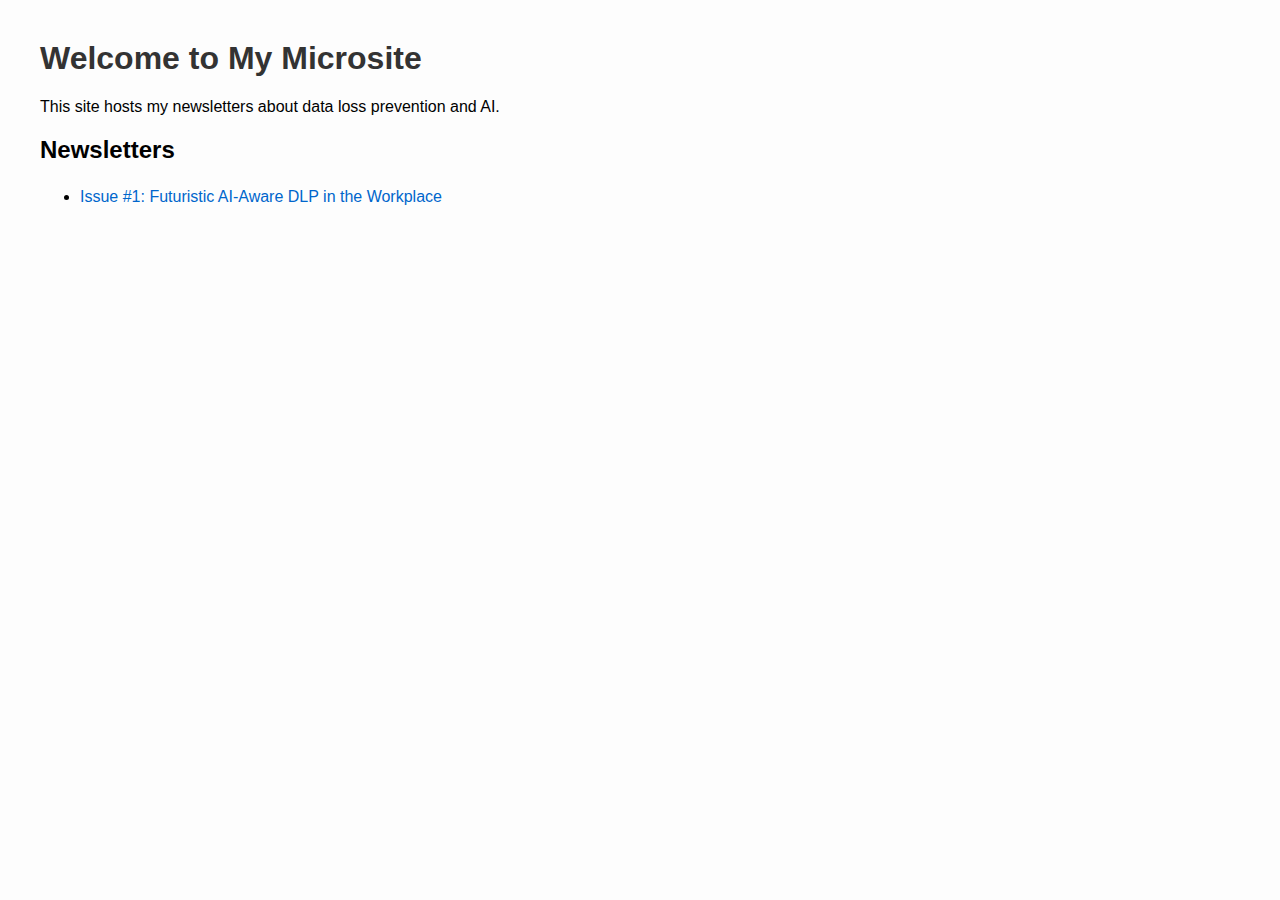
<file: index.html>
<!DOCTYPE html>
<html lang="en">
<head>
<meta charset="UTF-8">
<meta name="viewport" content="width=device-width, initial-scale=1.0">
<title>My Microsite Newsletter</title>
<style>
  body { font-family: Arial, sans-serif; margin: 40px; background: #fdfdfd; }
  h1 { color: #333; }
  ul { line-height: 1.6; }
  a { color: #0066cc; text-decoration: none; }
  a:hover { text-decoration: underline; }
</style>
</head>
<body>
  <h1>Welcome to My Microsite</h1>
  <p>This site hosts my newsletters about data loss prevention and AI.</p>
  <h2>Newsletters</h2>
  <ul>
    <li><a href="newsletter-001.html">Issue #1: Futuristic AI-Aware DLP in the Workplace</a></li>
  </ul>
</body>
</html>
</file>
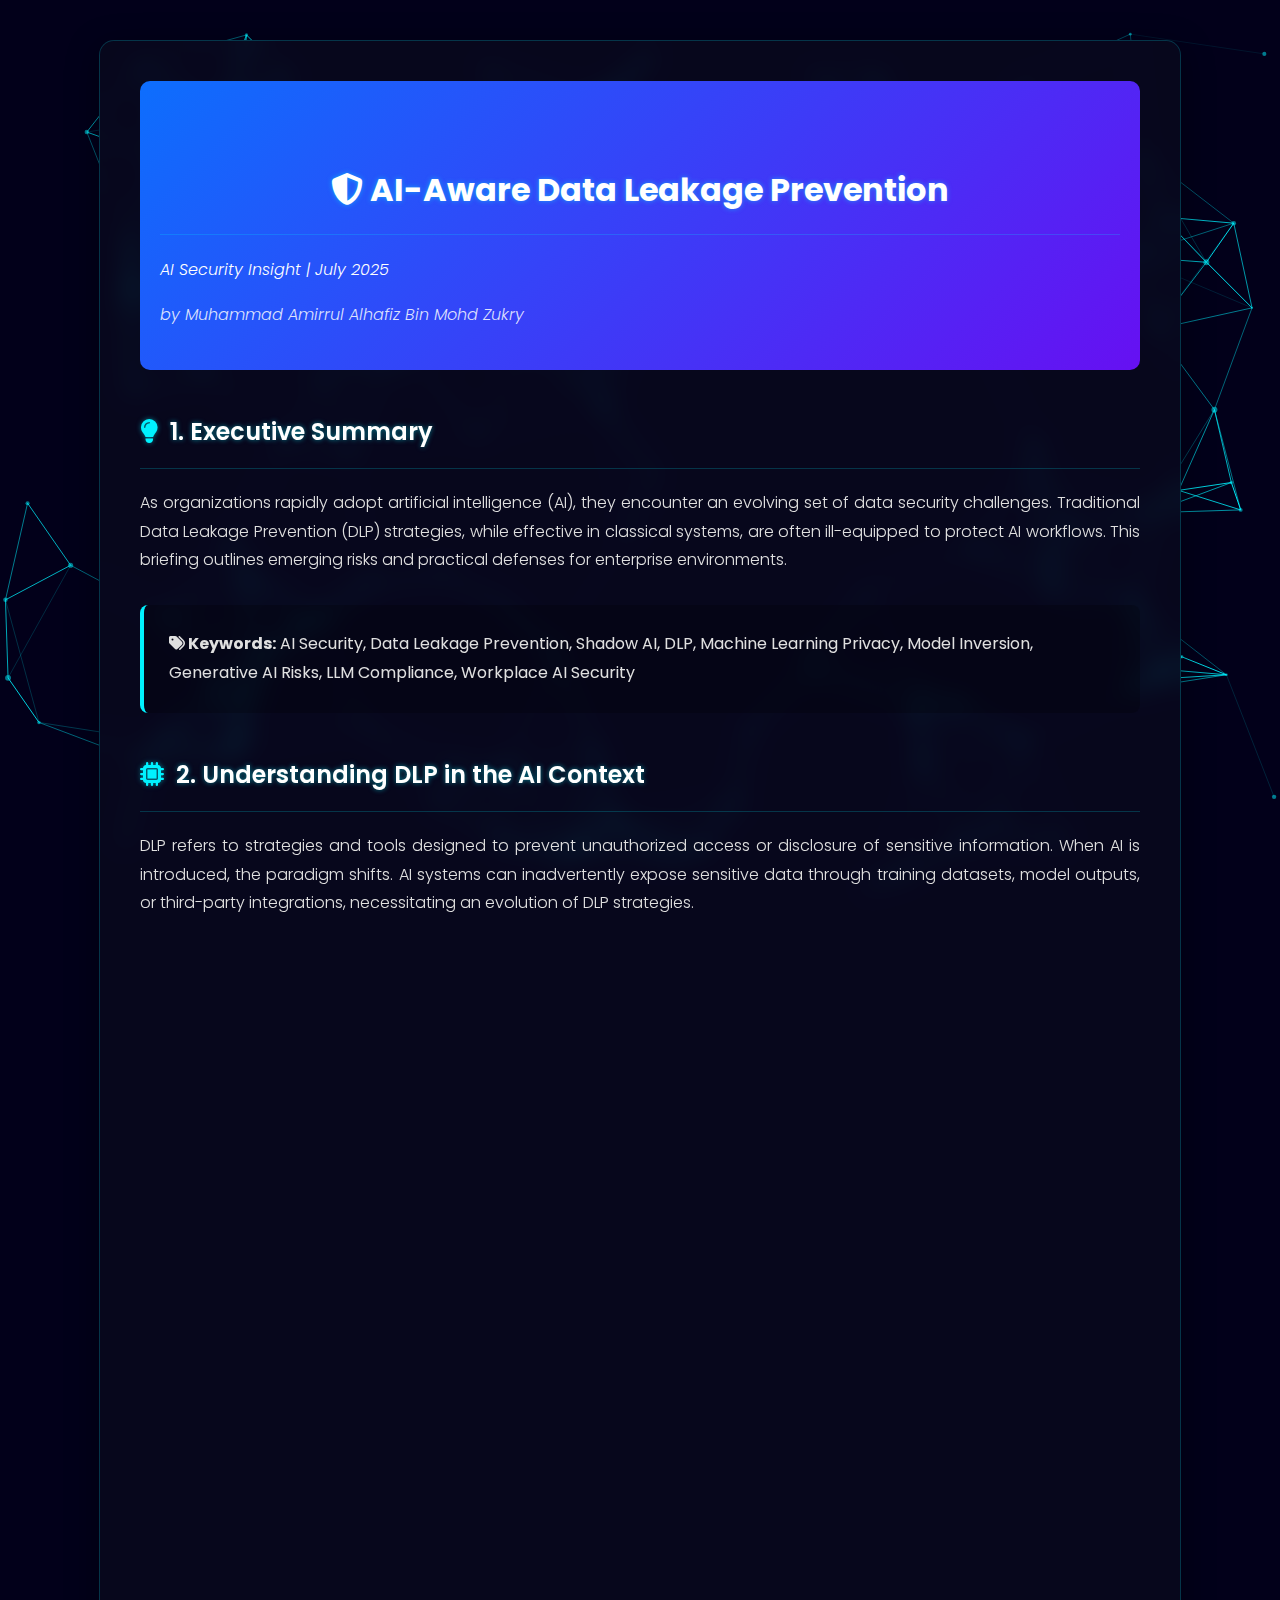
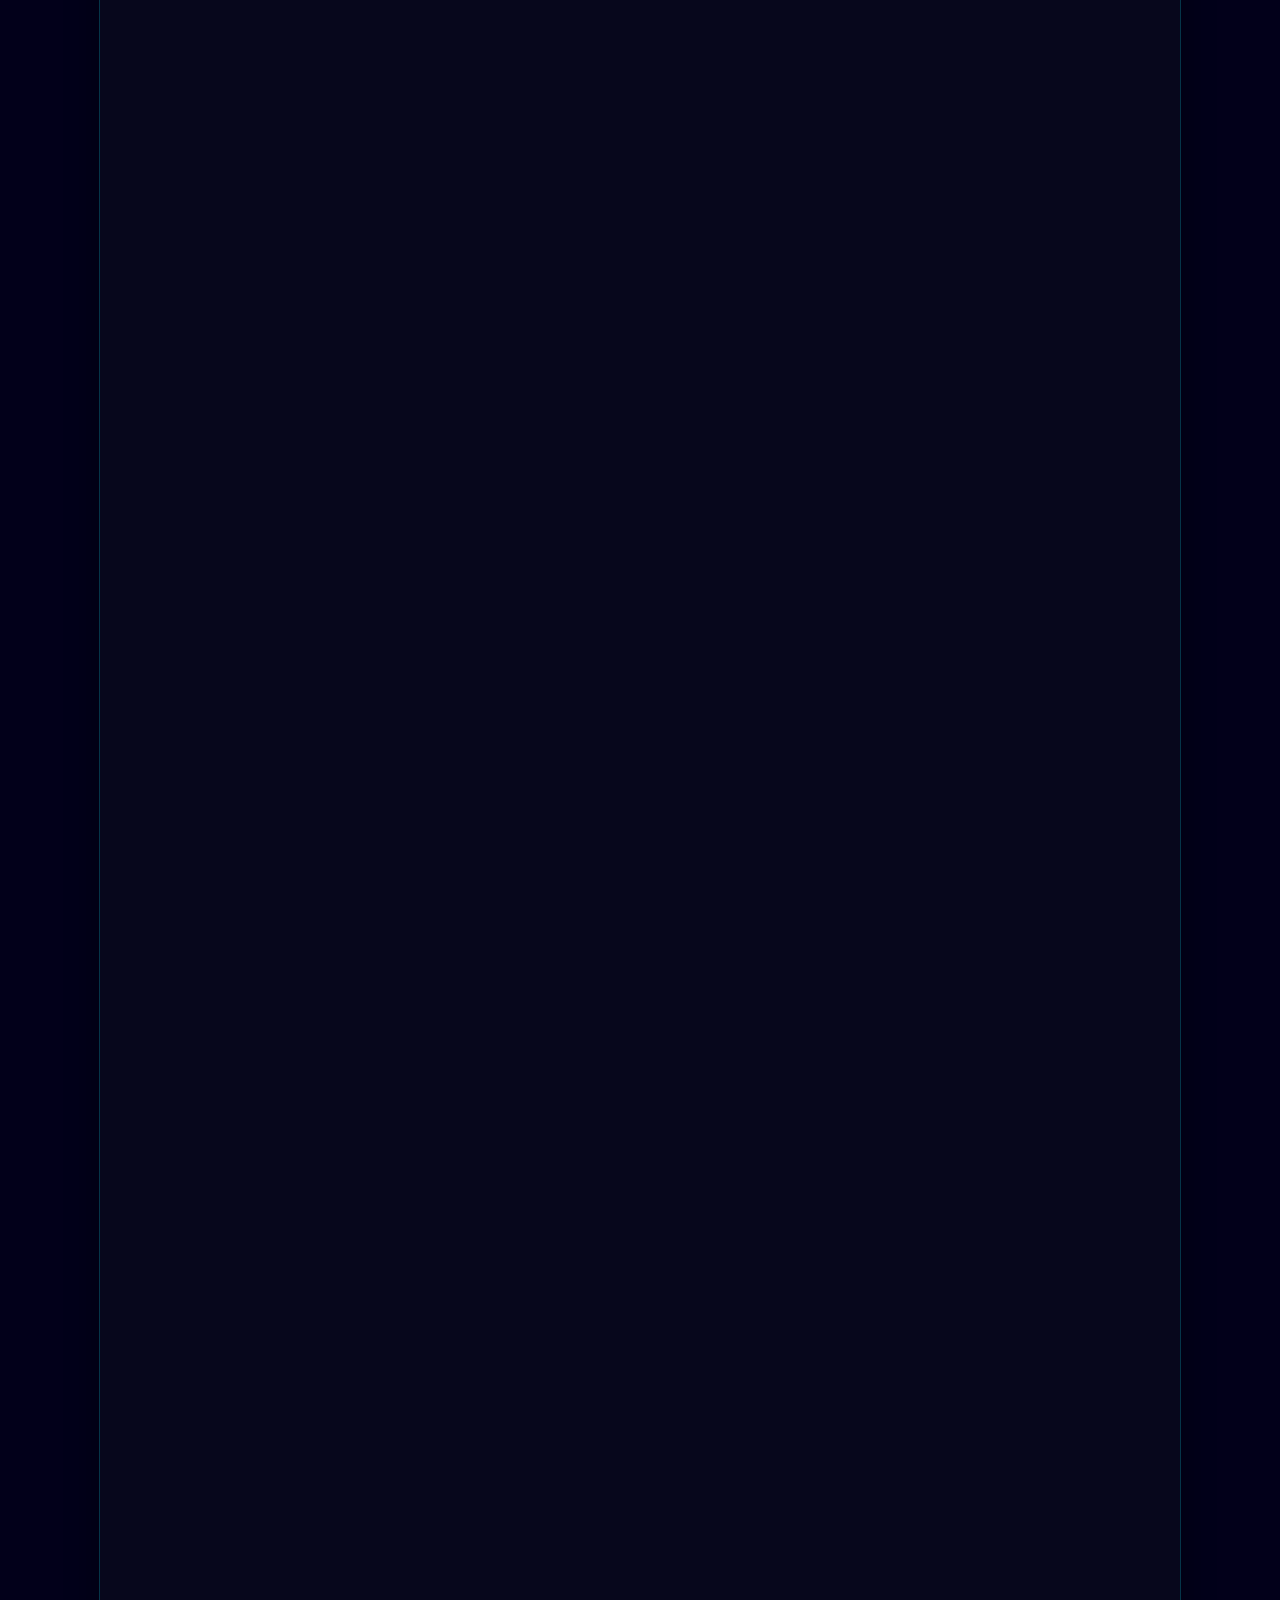
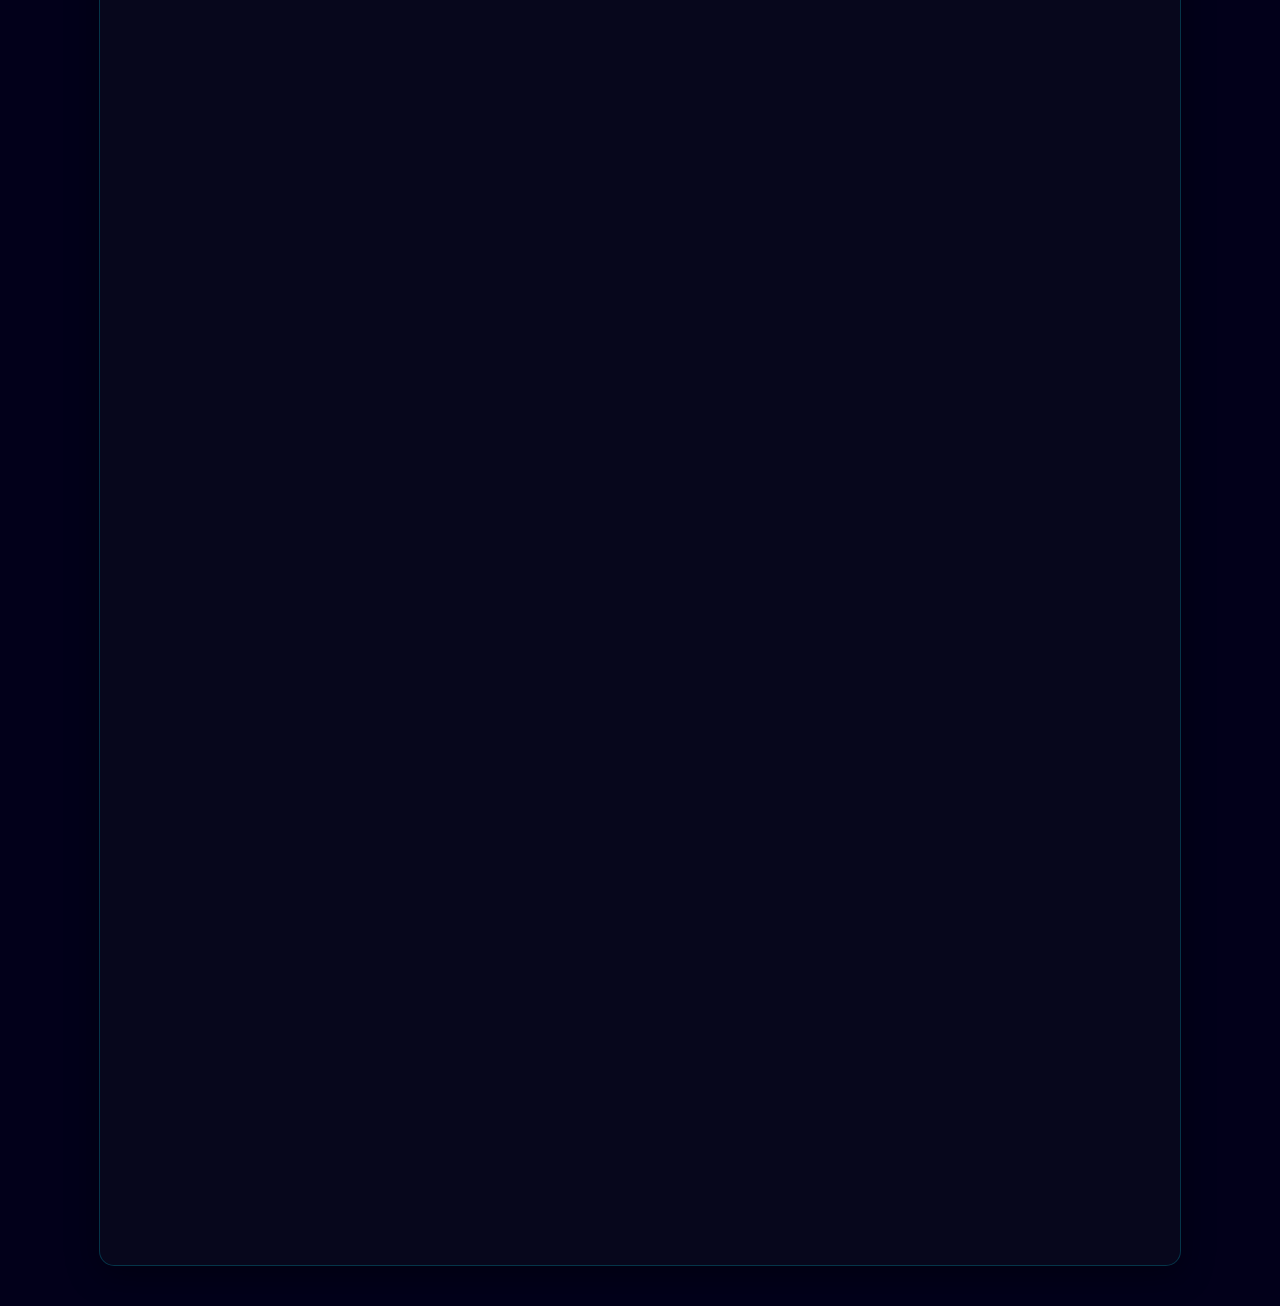
<file: newsletter-001.html>
<!DOCTYPE html>
<html lang="en">
<head>
  <meta charset="UTF-8" />
  <meta name="viewport" content="width=device-width, initial-scale=1.0" />
  <title>Futuristic AI-Aware DLP in the Workplace</title>
  <!-- Google Fonts: Poppins -->
  <link rel="preconnect" href="https://fonts.googleapis.com">
  <link rel="preconnect" href="https://fonts.gstatic.com" crossorigin>
  <link href="https://fonts.googleapis.com/css2?family=Poppins:wght@300;400;600;700&display=swap" rel="stylesheet">
  <!-- Font Awesome for icons -->
  <link href="https://cdnjs.cloudflare.com/ajax/libs/font-awesome/6.4.0/css/all.min.css" rel="stylesheet" xintegrity="sha512-iecdLmaskl7CVkqkXNQ/ZH/XLlvWZOJyj7Yy7tcenmpD1ypASozpmT/E0iPtmFIB46ZmdtAc9eNBvH0H/ZpiBw==" crossorigin="anonymous" referrerpolicy="no-referrer" />
  <style>
    /* CSS Variables for a futuristic theme */
    :root {
      --bg-color: #02001a;
      --primary-color: #00f2ff;
      --secondary-color: #8e44ad;
      --text-color: #e0e0e0;
      --container-bg: rgba(10, 10, 30, 0.7);
      --glass-border: rgba(0, 242, 255, 0.2);
      --glow-color: rgba(0, 242, 255, 0.5);
    }

    /* General Body and Dark Theme Styling */
    body {
      background-color: var(--bg-color);
      color: var(--text-color);
      font-family: 'Poppins', sans-serif;
      line-height: 1.8;
      overflow-x: hidden;
    }
    
    /* Animated Neural Network Background */
    #neural-network-bg {
        position: fixed;
        top: 0;
        left: 0;
        width: 100%;
        height: 100%;
        z-index: -1;
    }

    /* Main Container with Glassmorphism */
    .container {
      max-width: 1000px;
      margin: 40px auto;
      background: var(--container-bg);
      padding: 40px;
      border-radius: 15px;
      border: 1px solid var(--glass-border);
      backdrop-filter: blur(12px);
      -webkit-backdrop-filter: blur(12px);
      box-shadow: 0 8px 32px 0 rgba(0, 0, 0, 0.37);
      position: relative;
      z-index: 1;
    }

    /* Animated Header */
    .header {
      background: linear-gradient(135deg, #0d6efd, #6610f2, #00f2ff);
      background-size: 200% 200%;
      color: white;
      padding: 40px 20px;
      border-radius: 10px;
      text-align: center;
      margin-bottom: 40px;
      animation: gradient-animation 10s ease infinite;
    }

    @keyframes gradient-animation {
      0% { background-position: 0% 50%; }
      50% { background-position: 100% 50%; }
      100% { background-position: 0% 50%; }
    }

    h1, h2, h3 {
      color: #ffffff;
      margin-top: 40px;
      padding-bottom: 15px;
      border-bottom: 1px solid var(--glass-border);
      text-shadow: 0 0 5px var(--glow-color);
    }

    h1 { font-weight: 700; }
    h2 { font-weight: 600; }

    p { text-align: justify; font-weight: 300; }

    .author-name {
      font-size: 1rem;
      color: rgba(255, 255, 255, 0.85);
      margin-top: 0;
      margin-bottom: 0;
    }
	
    ul { padding-left: 20px; }

    a {
      color: var(--primary-color);
      text-decoration: none;
      transition: text-shadow 0.3s ease;
    }
    a:hover {
      text-decoration: none;
      text-shadow: 0 0 8px var(--glow-color);
    }

    /* Special Sections Styling */
    .keywords, .cta, .license, .footer {
      background-color: rgba(0, 0, 0, 0.2);
      padding: 25px;
      border-left: 4px solid var(--primary-color);
      margin-top: 30px;
      border-radius: 8px;
      transition: box-shadow 0.3s ease;
    }
    .keywords:hover, .cta:hover {
      box-shadow: 0 0 15px var(--glow-color);
    }

    /* Figure Styling with Glow Effect */
    .figure-box {
      background: transparent;
      border: 1px solid var(--glass-border);
      padding: 25px;
      margin-top: 25px;
      border-radius: 10px;
    }

    .figure-box h5 {
      color: #ffffff;
      margin-bottom: 25px;
      text-align: center;
      font-weight: 600;
    }

    .figure-grid {
      display: flex;
      flex-wrap: wrap;
      justify-content: center;
      gap: 25px;
    }

    .figure-item {
      background-color: var(--container-bg);
      padding: 25px 20px;
      border-radius: 10px;
      text-align: center;
      border: 1px solid var(--glass-border);
      transition: transform 0.3s ease, box-shadow 0.3s ease;
      width: 220px; /* Added a fixed width to ensure consistency */
    }

    .figure-item:hover {
      transform: translateY(-10px);
      box-shadow: 0 0 20px var(--glow-color);
    }

    .figure-item i {
      display: block;
      font-size: 32px;
      margin-bottom: 15px;
      transition: transform 0.3s ease, text-shadow 0.3s ease;
    }
    .figure-item:hover i {
      transform: scale(1.1);
      text-shadow: 0 0 10px currentColor;
    }
    
    .section-icon {
      margin-right: 12px;
      color: var(--primary-color);
    }

    /* Back to Top Button */
    #backToTopBtn {
      position: fixed;
      bottom: 30px;
      right: 30px;
      z-index: 1000;
      display: none;
      background-color: var(--primary-color);
      border: none;
      color: var(--bg-color);
      border-radius: 50%;
      width: 50px;
      height: 50px;
      font-size: 20px;
      box-shadow: 0 0 15px var(--glow-color);
      transition: background-color 0.3s, transform 0.3s;
    }
    #backToTopBtn:hover {
        background-color: white;
        transform: scale(1.1);
    }

    /* Animation on Scroll */
    .animate-on-scroll {
      opacity: 0;
      transform: translateY(30px);
      transition: opacity 0.6s ease-out, transform 0.6s ease-out;
    }
    .animate-on-scroll.visible {
      opacity: 1;
      transform: translateY(0);
    }

    /* Responsive Design */
    @media (max-width: 768px) {
      .container { padding: 25px; margin: 20px; }
    }
  </style>
</head>
<body>
  <!-- Canvas for the animated background -->
  <canvas id="neural-network-bg"></canvas>

  <div class="container">
    <!-- Header Section -->
    <header class="header animate-on-scroll">
      <h1><i class="fas fa-shield-alt"></i> AI-Aware Data Leakage Prevention</h1>
      <p class="text-center mb-0"><em>AI Security Insight | July 2025</em></p>
      <p class="author-name"><em>by Muhammad Amirrul Alhafiz Bin Mohd Zukry</em></p>
    </header>

    <!-- Section 1: Executive Summary -->
    <section class="animate-on-scroll">
      <h2><i class="fas fa-lightbulb section-icon"></i>1. Executive Summary</h2>
      <p>As organizations rapidly adopt artificial intelligence (AI), they encounter an evolving set of data security challenges. Traditional Data Leakage Prevention (DLP) strategies, while effective in classical systems, are often ill-equipped to protect AI workflows. This briefing outlines emerging risks and practical defenses for enterprise environments.</p>
      <div class="keywords">
        <strong><i class="fas fa-tags"></i> Keywords:</strong>
        AI Security, Data Leakage Prevention, Shadow AI, DLP, Machine Learning Privacy, Model Inversion, Generative AI Risks, LLM Compliance, Workplace AI Security
      </div>
    </section>

    <!-- Section 2: Understanding DLP in the AI Context -->
    <section class="animate-on-scroll">
      <h2><i class="fas fa-microchip section-icon"></i>2. Understanding DLP in the AI Context</h2>
      <p>DLP refers to strategies and tools designed to prevent unauthorized access or disclosure of sensitive information. When AI is introduced, the paradigm shifts. AI systems can inadvertently expose sensitive data through training datasets, model outputs, or third-party integrations, necessitating an evolution of DLP strategies.</p>
    </section>

    <!-- Section 3: Unique Data Leakage Risks -->
    <section class="animate-on-scroll">
      <h2><i class="fas fa-bolt section-icon"></i>3. Unique Data Leakage Risks in AI</h2>
      <p>The use of AI introduces new vectors for data leakage that traditional security controls may not cover. Understanding these unique risks is the first step toward mitigating them.</p>
      <div class="figure-box">
          <h5>Figure 1: Unique Data Leakage Vectors in AI Systems</h5>
          <div class="figure-grid">
              <div class="figure-item animate-on-scroll">
                  <i class="fas fa-database" style="color:#3498db"></i>
                  <strong>Training Data Exposure</strong><br/>Leaks from training sets
              </div>
              <div class="figure-item animate-on-scroll" style="transition-delay: 0.1s;">
                  <i class="fas fa-eye-slash" style="color:#9b59b6"></i>
                  <strong>Model Inversion</strong><br/>Recreating data from outputs
              </div>
              <div class="figure-item animate-on-scroll" style="transition-delay: 0.2s;">
                  <i class="fas fa-terminal" style="color:#f1c40f"></i>
                  <strong>Prompt Injection</strong><br/>Malicious input control
              </div>
              <div class="figure-item animate-on-scroll" style="transition-delay: 0.3s;">
                  <i class="fas fa-user-secret" style="color:#e74c3c"></i>
                  <strong>Shadow AI Usage</strong><br/>Unauthorized tool use
              </div>
              <div class="figure-item animate-on-scroll" style="transition-delay: 0.4s;">
                  <i class="fas fa-plug-circle-bolt" style="color:#1abc9c"></i>
                  <strong>API Vulnerabilities</strong><br/>Insecure model access points
              </div>
          </div>
      </div>
    </section>

    <!-- Section 4: Consequences of Inaction -->
    <section class="animate-on-scroll">
      <h2><i class="fas fa-exclamation-triangle section-icon"></i>4. Consequences of Inaction</h2>
      <p>When AI environments lack dedicated DLP controls, the following risks intensify across technical and business domains, leading to severe consequences:</p>
      <div class="figure-box">
        <h5>Figure 2: Key Business Risks Without AI-Aware DLP</h5>
        <div class="figure-grid">
          <div class="figure-item animate-on-scroll">
            <i class="fas fa-balance-scale" style="color:#e67e22"></i><strong>Non-Compliance</strong><br/>Regulatory violations & fines
          </div>
          <div class="figure-item animate-on-scroll" style="transition-delay: 0.1s;">
            <i class="fas fa-eye" style="color:#8e44ad"></i><strong>Model Memorization</strong><br/>Unintended retention of PII
          </div>
          <div class="figure-item animate-on-scroll" style="transition-delay: 0.2s;">
            <i class="fas fa-key" style="color:#f39c12"></i><strong>IP Loss</strong><br/>Losing competitive advantage
          </div>
          <div class="figure-item animate-on-scroll" style="transition-delay: 0.3s;">
            <i class="fas fa-user-lock" style="color:#c0392b"></i><strong>Reputation Damage</strong><br/>Erosion of public trust
          </div>
          <div class="figure-item animate-on-scroll" style="transition-delay: 0.4s;">
            <i class="fas fa-bug" style="color:#e74c3c"></i><strong>Malicious Exploits</strong><br/>Adversarial data extraction
          </div>
          <div class="figure-item animate-on-scroll" style="transition-delay: 0.5s;">
            <i class="fas fa-user-secret" style="color:#7f8c8d"></i><strong>Shadow AI Use</strong><br/>Unmonitored tool usage
          </div>
        </div>
      </div>
    </section>

    <!-- Section 5: Strategic Defenses -->
    <section class="animate-on-scroll">
      <h2><i class="fas fa-check-circle section-icon"></i>5. Strategic Defenses for AI-Aware DLP</h2>
      <p>A proactive, layered defense approach that combines technical controls, robust governance, and user education is critical for mitigating AI-related data risks.</p>
      <div class="figure-box">
        <h5>Figure 3: Proactive Security Controls for AI Data Protection</h5>
        <div class="figure-grid">
          <div class="figure-item animate-on-scroll"><i class="fas fa-sitemap" style="color:#2ecc71"></i><strong>Data Governance</strong><br/>Classify & tag sensitive data</div>
          <div class="figure-item animate-on-scroll" style="transition-delay: 0.1s;"><i class="fas fa-lock" style="color:#9b59b6"></i><strong>Privacy Techniques</strong><br/>Apply DP & FL during training</div>
          <div class="figure-item animate-on-scroll" style="transition-delay: 0.2s;"><i class="fas fa-user-shield" style="color:#e74c3c"></i><strong>Access & Output Control</strong><br/>Restrict models & filter output</div>
          <div class="figure-item animate-on-scroll" style="transition-delay: 0.3s;"><i class="fas fa-cogs" style="color:#0d6efd"></i><strong>Secure MLOps</strong><br/>Embed DLP in the ML pipeline</div>
          <div class="figure-item animate-on-scroll" style="transition-delay: 0.4s;"><i class="fas fa-chalkboard-user" style="color:#1abc9c"></i><strong>User Awareness</strong><br/>Enforce policy & train users</div>
          <div class="figure-item animate-on-scroll" style="transition-delay: 0.5s;"><i class="fas fa-search" style="color:#f1c40f"></i><strong>Red Teaming</strong><br/>Audit for adversarial misuse</div>
        </div>
      </div>
    </section>

    <!-- Section 6: Best Practices and Tools -->
    <section class="animate-on-scroll">
      <h2><i class="fas fa-star section-icon"></i>6. Best Practices and Tools</h2>
      <p>Implementing a selection of robust tools and architectural principles can significantly enhance your organization's AI security posture.</p>
      <div class="figure-box">
          <h5>Figure 4: Recommended Tools and Practices</h5>
          <div class="figure-grid">
              <div class="figure-item animate-on-scroll"><i class="fas fa-shield-virus" style="color:#27ae60"></i><strong>Zero Trust Architecture</strong><br/>Apply to all AI endpoints</div>
              <div class="figure-item animate-on-scroll" style="transition-delay: 0.1s;"><i class="fas fa-robot" style="color:#2980b9"></i><strong>AI-Integrated DLP</strong><br/>Leverage cloud-native tools</div>
              <div class="figure-item animate-on-scroll" style="transition-delay: 0.2s;"><i class="fas fa-mask" style="color:#8e44ad"></i><strong>Data Masking</strong><br/>Tokenize data before use</div>
              <div class="figure-item animate-on-scroll" style="transition-delay: 0.3s;"><i class="fas fa-boxes-stacked" style="color:#d35400"></i><strong>AI Asset Inventory</strong><br/>Track all models & data</div>
          </div>
      </div>
    </section>

    <!-- Section 7: Strategic Policy Guidance -->
    <section class="animate-on-scroll">
      <h2><i class="fas fa-university section-icon"></i>7. Strategic Policy Guidance</h2>
      <p>Organizations must establish a robust governance framework. This includes training employees on safe AI interaction, maintaining a comprehensive inventory of all AI assets and their data sources, and conducting regular security audits specifically focused on AI applications. Furthermore, it is crucial to require that all third-party AI vendors adhere to secure model lifecycle standards.</p>
    </section>

    <!-- Call to Action -->
    <div class="cta animate-on-scroll">
      <strong><i class="fas fa-envelope"></i> Stay Informed and Secure</strong>
      <p class="mb-0 mt-2">Subscribe to receive monthly updates on AI security, compliance guidance, and real-world case studies to keep your organization ahead of emerging threats.</p>
    </div>

    <!-- License -->
    <div class="license animate-on-scroll">
      <strong><i class="fas fa-copyright"></i> License:</strong>
      © 2025 Muhammad Amirrul Alhafiz Bin Mohd Zukry. Shared under <a href="https://creativecommons.org/licenses/by-nc-sa/4.0/" target="_blank">CC BY-NC-SA 4.0</a>.
    </div>

    <!-- Footer -->
    <footer class="footer text-center mt-4 animate-on-scroll">
      <p class="mb-0">For more information, connect via <a href="https://www.linkedin.com/in/muhammad-amirrul-al-hafiz" target="_blank">LinkedIn</a>.</p>
    </footer>

  </div>

  <!-- Back to Top Button -->
  <button id="backToTopBtn" title="Go to top"><i class="fas fa-arrow-up"></i></button>

  <!-- Bootstrap JS -->
  <script src="https://cdn.jsdelivr.net/npm/bootstrap@5.3.0/dist/js/bootstrap.bundle.min.js" xintegrity="sha384-geWF76RCwLtnZ8qwWowPQNguL3RmwHVBC9FhGdlKrxdiJJigb/j/68SIy3Te4Bkz" crossorigin="anonymous"></script>
  
  <script>
    document.addEventListener('DOMContentLoaded', function () {
      // --- Neural Network Background Animation ---
      const canvas = document.getElementById('neural-network-bg');
      const ctx = canvas.getContext('2d');

      let particles = [];
      let mouse = { x: null, y: null, radius: 150 };

      function resizeCanvas() {
        canvas.width = window.innerWidth;
        canvas.height = window.innerHeight;
        init(); // Re-initialize particles on resize
      }
      
      window.addEventListener('resize', resizeCanvas);

      window.addEventListener('mousemove', function(event) {
        mouse.x = event.x;
        mouse.y = event.y;
      });
      window.addEventListener('mouseout', function() {
        mouse.x = null;
        mouse.y = null;
      });

      class Particle {
        constructor(x, y, directionX, directionY, size, color) {
          this.x = x;
          this.y = y;
          this.directionX = directionX;
          this.directionY = directionY;
          this.size = size;
          this.color = color;
        }
        draw() {
          ctx.beginPath();
          ctx.arc(this.x, this.y, this.size, 0, Math.PI * 2, false);
          ctx.fillStyle = this.color;
          ctx.fill();
        }
        update() {
          if (this.x > canvas.width || this.x < 0) {
            this.directionX = -this.directionX;
          }
          if (this.y > canvas.height || this.y < 0) {
            this.directionY = -this.directionY;
          }
          
          // Mouse collision detection
          let dx = mouse.x - this.x;
          let dy = mouse.y - this.y;
          let distance = Math.sqrt(dx * dx + dy * dy);
          if (distance < mouse.radius + this.size) {
              if (mouse.x < this.x && this.x < canvas.width - this.size * 10) {
                  this.x += 3;
              }
              if (mouse.x > this.x && this.x > this.size * 10) {
                  this.x -= 3;
              }
              if (mouse.y < this.y && this.y < canvas.height - this.size * 10) {
                  this.y += 3;
              }
              if (mouse.y > this.y && this.y > this.size * 10) {
                  this.y -= 3;
              }
          }
          
          this.x += this.directionX;
          this.y += this.directionY;
          this.draw();
        }
      }

      function init() {
        particles = [];
        let numberOfParticles = (canvas.height * canvas.width) / 9000;
        for (let i = 0; i < numberOfParticles; i++) {
          let size = (Math.random() * 2) + 1;
          let x = (Math.random() * ((innerWidth - size * 2) - (size * 2)) + size * 2);
          let y = (Math.random() * ((innerHeight - size * 2) - (size * 2)) + size * 2);
          let directionX = (Math.random() * .4) - .2;
          let directionY = (Math.random() * .4) - .2;
          let color = 'rgba(0, 242, 255, 0.5)';
          particles.push(new Particle(x, y, directionX, directionY, size, color));
        }
      }

      function connect() {
        let opacityValue = 1;
        for (let a = 0; a < particles.length; a++) {
          for (let b = a; b < particles.length; b++) {
            let distance = ((particles[a].x - particles[b].x) * (particles[a].x - particles[b].x))
                         + ((particles[a].y - particles[b].y) * (particles[a].y - particles[b].y));
            if (distance < (canvas.width/7) * (canvas.height/7)) {
              opacityValue = 1 - (distance/20000);
              ctx.strokeStyle = `rgba(0, 242, 255, ${opacityValue})`;
              ctx.lineWidth = 1;
              ctx.beginPath();
              ctx.moveTo(particles[a].x, particles[a].y);
              ctx.lineTo(particles[b].x, particles[b].y);
              ctx.stroke();
            }
          }
        }
      }

      function animate() {
        requestAnimationFrame(animate);
        ctx.clearRect(0,0,innerWidth, innerHeight);
        for (let i = 0; i < particles.length; i++) {
          particles[i].update();
        }
        connect();
      }
      
      resizeCanvas(); // Initial call to set size and init particles
      animate();

      // --- Back to Top button functionality ---
      const backToTopBtn = document.getElementById("backToTopBtn");
      window.onscroll = function () {
        if (document.body.scrollTop > 100 || document.documentElement.scrollTop > 100) {
          backToTopBtn.style.display = "block";
        } else {
          backToTopBtn.style.display = "none";
        }
      };
      backToTopBtn.addEventListener("click", function () {
        window.scrollTo({ top: 0, behavior: 'smooth' });
      });

      // --- Intersection Observer for scroll animations ---
      const observer = new IntersectionObserver((entries) => {
        entries.forEach(entry => {
          if (entry.isIntersecting) {
            entry.target.classList.add('visible');
          }
        });
      }, {
        threshold: 0.1
      });

      const elementsToAnimate = document.querySelectorAll('.animate-on-scroll');
      elementsToAnimate.forEach(el => observer.observe(el));
    });
  </script>
</body>
</html>
</file>
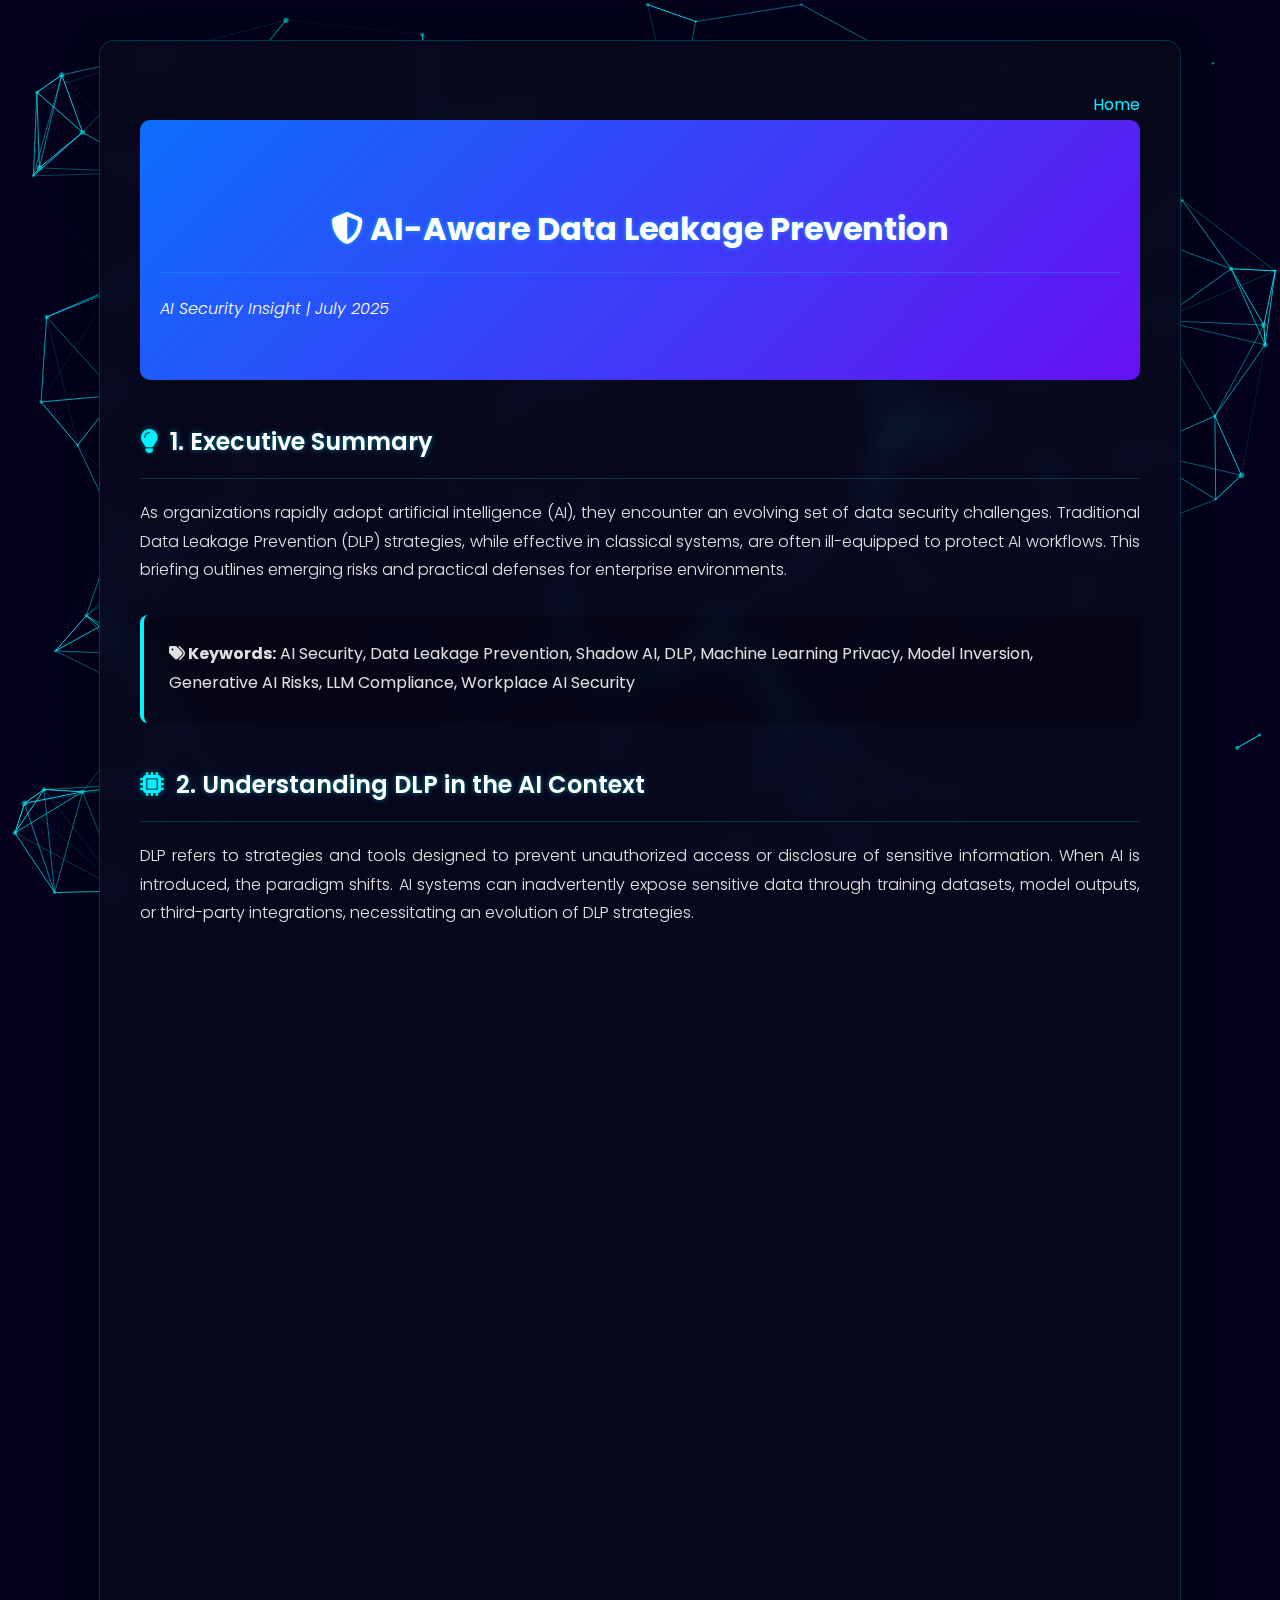
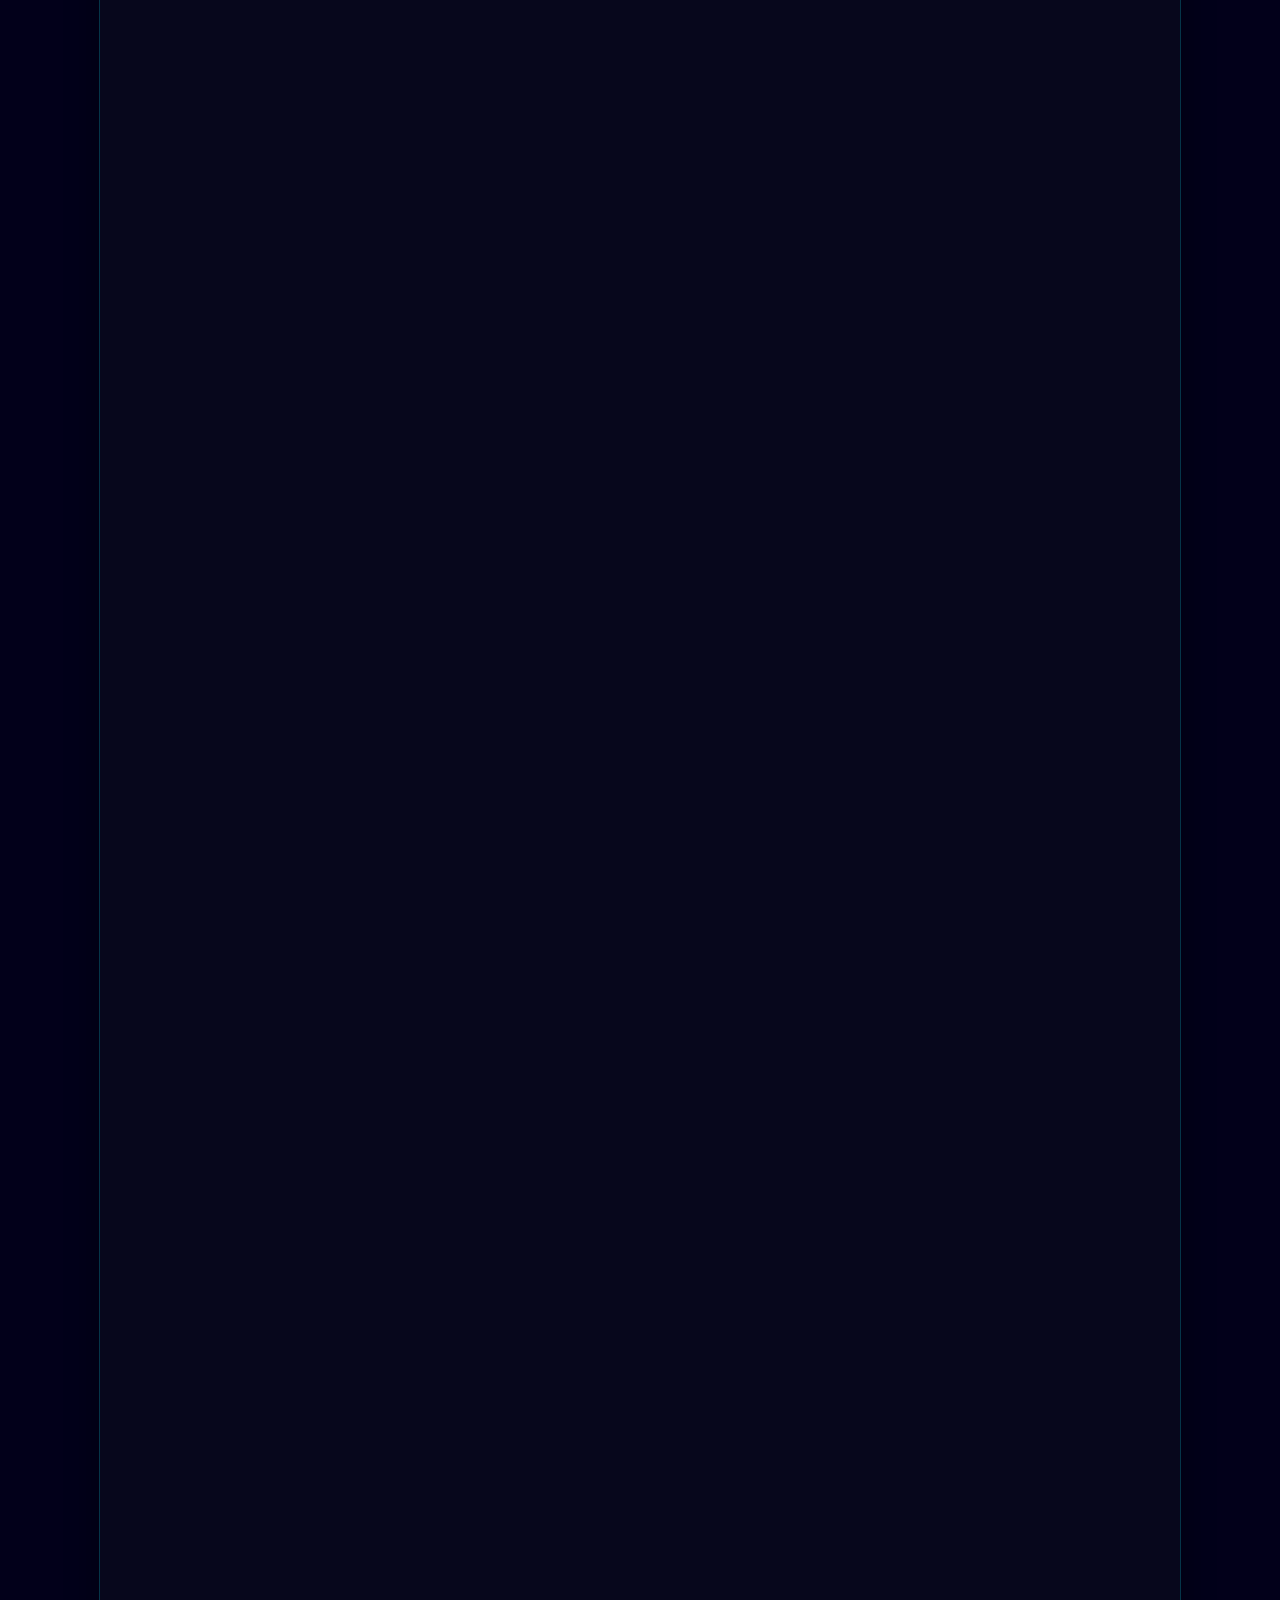
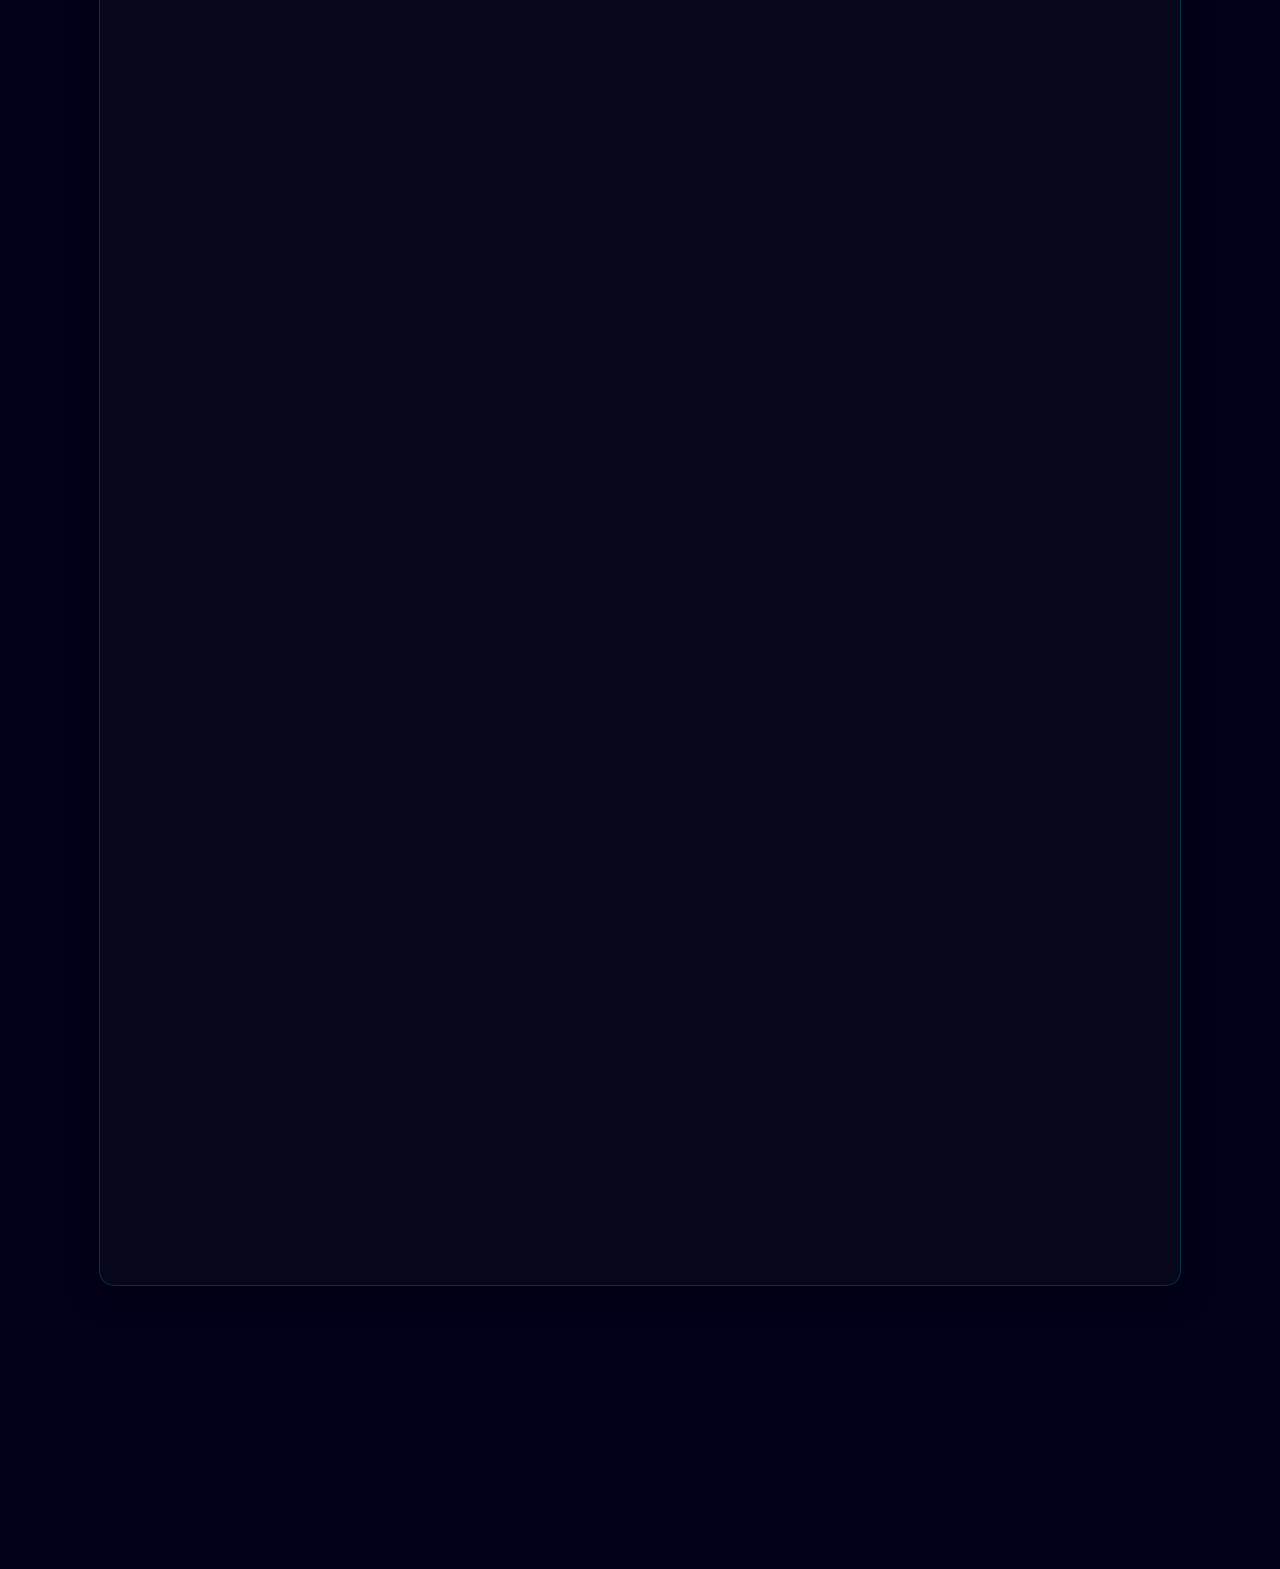
<file: newsletter-vol1.html>
<!DOCTYPE html>
<html lang="en">
<head>
  <meta charset="UTF-8" />
  <meta name="viewport" content="width=device-width, initial-scale=1.0" />
  <title>Futuristic AI-Aware DLP in the Workplace</title>
  <!-- Google Fonts: Poppins -->
  <link rel="preconnect" href="https://fonts.googleapis.com">
  <link rel="preconnect" href="https://fonts.gstatic.com" crossorigin>
  <link href="https://fonts.googleapis.com/css2?family=Poppins:wght@300;400;600;700&display=swap" rel="stylesheet">
  <!-- Font Awesome for icons -->
  <link href="https://cdnjs.cloudflare.com/ajax/libs/font-awesome/6.4.0/css/all.min.css" rel="stylesheet" xintegrity="sha512-iecdLmaskl7CVkqkXNQ/ZH/XLlvWZOJyj7Yy7tcenmpD1ypASozpmT/E0iPtmFIB46ZmdtAc9eNBvH0H/ZpiBw==" crossorigin="anonymous" referrerpolicy="no-referrer" />
  <link rel="stylesheet" href="style/style.css">
</head>
<body>
  <!-- Canvas for the animated background -->
  <canvas id="neural-network-bg"></canvas>

  <div class="container">
    <!-- Header Section -->
  <nav class="back-home"><a href="index.html">Home</a></nav>
    <header class="header animate-on-scroll">
      <h1><i class="fas fa-shield-alt"></i> AI-Aware Data Leakage Prevention</h1>
      <p class="text-center mb-0"><em>AI Security Insight | July 2025</em></p>
    </header>

    <!-- Section 1: Executive Summary -->
    <section class="animate-on-scroll">
      <h2><i class="fas fa-lightbulb section-icon"></i>1. Executive Summary</h2>
      <p>As organizations rapidly adopt artificial intelligence (AI), they encounter an evolving set of data security challenges. Traditional Data Leakage Prevention (DLP) strategies, while effective in classical systems, are often ill-equipped to protect AI workflows. This briefing outlines emerging risks and practical defenses for enterprise environments.</p>
      <div class="keywords">
        <strong><i class="fas fa-tags"></i> Keywords:</strong>
        AI Security, Data Leakage Prevention, Shadow AI, DLP, Machine Learning Privacy, Model Inversion, Generative AI Risks, LLM Compliance, Workplace AI Security
      </div>
    </section>

    <!-- Section 2: Understanding DLP in the AI Context -->
    <section class="animate-on-scroll">
      <h2><i class="fas fa-microchip section-icon"></i>2. Understanding DLP in the AI Context</h2>
      <p>DLP refers to strategies and tools designed to prevent unauthorized access or disclosure of sensitive information. When AI is introduced, the paradigm shifts. AI systems can inadvertently expose sensitive data through training datasets, model outputs, or third-party integrations, necessitating an evolution of DLP strategies.</p>
    </section>

    <!-- Section 3: Unique Data Leakage Risks -->
    <section class="animate-on-scroll">
      <h2><i class="fas fa-bolt section-icon"></i>3. Unique Data Leakage Risks in AI</h2>
      <p>The use of AI introduces new vectors for data leakage that traditional security controls may not cover. Understanding these unique risks is the first step toward mitigating them.</p>
      <div class="figure-box">
          <h5>Figure 1: Unique Data Leakage Vectors in AI Systems</h5>
          <div class="figure-grid">
              <div class="figure-item animate-on-scroll">
                  <i class="fas fa-database" style="color:#3498db"></i>
                  <strong>Training Data Exposure</strong><br/>Leaks from training sets
              </div>
              <div class="figure-item animate-on-scroll" style="transition-delay: 0.1s;">
                  <i class="fas fa-eye-slash" style="color:#9b59b6"></i>
                  <strong>Model Inversion</strong><br/>Recreating data from outputs
              </div>
              <div class="figure-item animate-on-scroll" style="transition-delay: 0.2s;">
                  <i class="fas fa-terminal" style="color:#f1c40f"></i>
                  <strong>Prompt Injection</strong><br/>Malicious input control
              </div>
              <div class="figure-item animate-on-scroll" style="transition-delay: 0.3s;">
                  <i class="fas fa-user-secret" style="color:#e74c3c"></i>
                  <strong>Shadow AI Usage</strong><br/>Unauthorized tool use
              </div>
              <div class="figure-item animate-on-scroll" style="transition-delay: 0.4s;">
                  <i class="fas fa-plug-circle-bolt" style="color:#1abc9c"></i>
                  <strong>API Vulnerabilities</strong><br/>Insecure model access points
              </div>
          </div>
      </div>
    </section>

    <!-- Section 4: Consequences of Inaction -->
    <section class="animate-on-scroll">
      <h2><i class="fas fa-exclamation-triangle section-icon"></i>4. Consequences of Inaction</h2>
      <p>When AI environments lack dedicated DLP controls, the following risks intensify across technical and business domains, leading to severe consequences:</p>
      <div class="figure-box">
        <h5>Figure 2: Key Business Risks Without AI-Aware DLP</h5>
        <div class="figure-grid">
          <div class="figure-item animate-on-scroll">
            <i class="fas fa-balance-scale" style="color:#e67e22"></i><strong>Non-Compliance</strong><br/>Regulatory violations & fines
          </div>
          <div class="figure-item animate-on-scroll" style="transition-delay: 0.1s;">
            <i class="fas fa-eye" style="color:#8e44ad"></i><strong>Model Memorization</strong><br/>Unintended retention of PII
          </div>
          <div class="figure-item animate-on-scroll" style="transition-delay: 0.2s;">
            <i class="fas fa-key" style="color:#f39c12"></i><strong>IP Loss</strong><br/>Losing competitive advantage
          </div>
          <div class="figure-item animate-on-scroll" style="transition-delay: 0.3s;">
            <i class="fas fa-user-lock" style="color:#c0392b"></i><strong>Reputation Damage</strong><br/>Erosion of public trust
          </div>
          <div class="figure-item animate-on-scroll" style="transition-delay: 0.4s;">
            <i class="fas fa-bug" style="color:#e74c3c"></i><strong>Malicious Exploits</strong><br/>Adversarial data extraction
          </div>
          <div class="figure-item animate-on-scroll" style="transition-delay: 0.5s;">
            <i class="fas fa-user-secret" style="color:#7f8c8d"></i><strong>Shadow AI Use</strong><br/>Unmonitored tool usage
          </div>
        </div>
      </div>
    </section>

    <!-- Section 5: Strategic Defenses -->
    <section class="animate-on-scroll">
      <h2><i class="fas fa-check-circle section-icon"></i>5. Strategic Defenses for AI-Aware DLP</h2>
      <p>A proactive, layered defense approach that combines technical controls, robust governance, and user education is critical for mitigating AI-related data risks.</p>
      <div class="figure-box">
        <h5>Figure 3: Proactive Security Controls for AI Data Protection</h5>
        <div class="figure-grid">
          <div class="figure-item animate-on-scroll"><i class="fas fa-sitemap" style="color:#2ecc71"></i><strong>Data Governance</strong><br/>Classify & tag sensitive data</div>
          <div class="figure-item animate-on-scroll" style="transition-delay: 0.1s;"><i class="fas fa-lock" style="color:#9b59b6"></i><strong>Privacy Techniques</strong><br/>Apply DP & FL during training</div>
          <div class="figure-item animate-on-scroll" style="transition-delay: 0.2s;"><i class="fas fa-user-shield" style="color:#e74c3c"></i><strong>Access & Output Control</strong><br/>Restrict models & filter output</div>
          <div class="figure-item animate-on-scroll" style="transition-delay: 0.3s;"><i class="fas fa-cogs" style="color:#0d6efd"></i><strong>Secure MLOps</strong><br/>Embed DLP in the ML pipeline</div>
          <div class="figure-item animate-on-scroll" style="transition-delay: 0.4s;"><i class="fas fa-chalkboard-user" style="color:#1abc9c"></i><strong>User Awareness</strong><br/>Enforce policy & train users</div>
          <div class="figure-item animate-on-scroll" style="transition-delay: 0.5s;"><i class="fas fa-search" style="color:#f1c40f"></i><strong>Red Teaming</strong><br/>Audit for adversarial misuse</div>
        </div>
      </div>
    </section>

    <!-- Section 6: Best Practices and Tools -->
    <section class="animate-on-scroll">
      <h2><i class="fas fa-star section-icon"></i>6. Best Practices and Tools</h2>
      <p>Implementing a selection of robust tools and architectural principles can significantly enhance your organization's AI security posture.</p>
      <div class="figure-box">
          <h5>Figure 4: Recommended Tools and Practices</h5>
          <div class="figure-grid">
              <div class="figure-item animate-on-scroll"><i class="fas fa-shield-virus" style="color:#27ae60"></i><strong>Zero Trust Architecture</strong><br/>Apply to all AI endpoints</div>
              <div class="figure-item animate-on-scroll" style="transition-delay: 0.1s;"><i class="fas fa-robot" style="color:#2980b9"></i><strong>AI-Integrated DLP</strong><br/>Leverage cloud-native tools</div>
              <div class="figure-item animate-on-scroll" style="transition-delay: 0.2s;"><i class="fas fa-mask" style="color:#8e44ad"></i><strong>Data Masking</strong><br/>Tokenize data before use</div>
              <div class="figure-item animate-on-scroll" style="transition-delay: 0.3s;"><i class="fas fa-boxes-stacked" style="color:#d35400"></i><strong>AI Asset Inventory</strong><br/>Track all models & data</div>
          </div>
      </div>
    </section>

    <!-- Section 7: Strategic Policy Guidance -->
    <section class="animate-on-scroll">
      <h2><i class="fas fa-university section-icon"></i>7. Strategic Policy Guidance</h2>
      <p>Organizations must establish a robust governance framework. This includes training employees on safe AI interaction, maintaining a comprehensive inventory of all AI assets and their data sources, and conducting regular security audits specifically focused on AI applications. Furthermore, it is crucial to require that all third-party AI vendors adhere to secure model lifecycle standards.</p>
    </section>

    <!-- Call to Action -->
    <div class="cta animate-on-scroll">
      <strong><i class="fas fa-envelope"></i> Stay Informed and Secure</strong>
      <p class="mb-0 mt-2">Subscribe to receive monthly updates on AI security, compliance guidance, and real-world case studies to keep your organization ahead of emerging threats.</p>
    </div>

    <!-- License -->
    <div class="license animate-on-scroll">
      <strong><i class="fas fa-copyright"></i> License:</strong>
      © 2025 Muhammad Amirrul Alhafiz Bin Mohd Zukry. Shared under <a href="https://creativecommons.org/licenses/by-nc-sa/4.0/" target="_blank">CC BY-NC-SA 4.0</a>.
    </div>

    <!-- Footer -->
    <footer class="footer text-center mt-4 animate-on-scroll">
      <p class="mb-0">For more information, connect via <a href="https://www.linkedin.com/in/muhammad-amirrul-al-hafiz" target="_blank">LinkedIn</a>.</p>
    </footer>

  </div>

  <!-- Back to Top Button -->
  <button id="backToTopBtn" title="Go to top"><i class="fas fa-arrow-up"></i></button>

  <!-- Bootstrap JS -->
  <script src="https://cdn.jsdelivr.net/npm/bootstrap@5.3.0/dist/js/bootstrap.bundle.min.js" xintegrity="sha384-geWF76RCwLtnZ8qwWowPQNguL3RmwHVBC9FhGdlKrxdiJJigb/j/68SIy3Te4Bkz" crossorigin="anonymous"></script>
  
  <script src="style/main.js"></script>
<iframe src="https://github.com/sponsors/amiralhafiz/card" title="Sponsor amiralhafiz" height="225" width="600" style="border: 0;"></iframe>
</body>
</html>
</file>
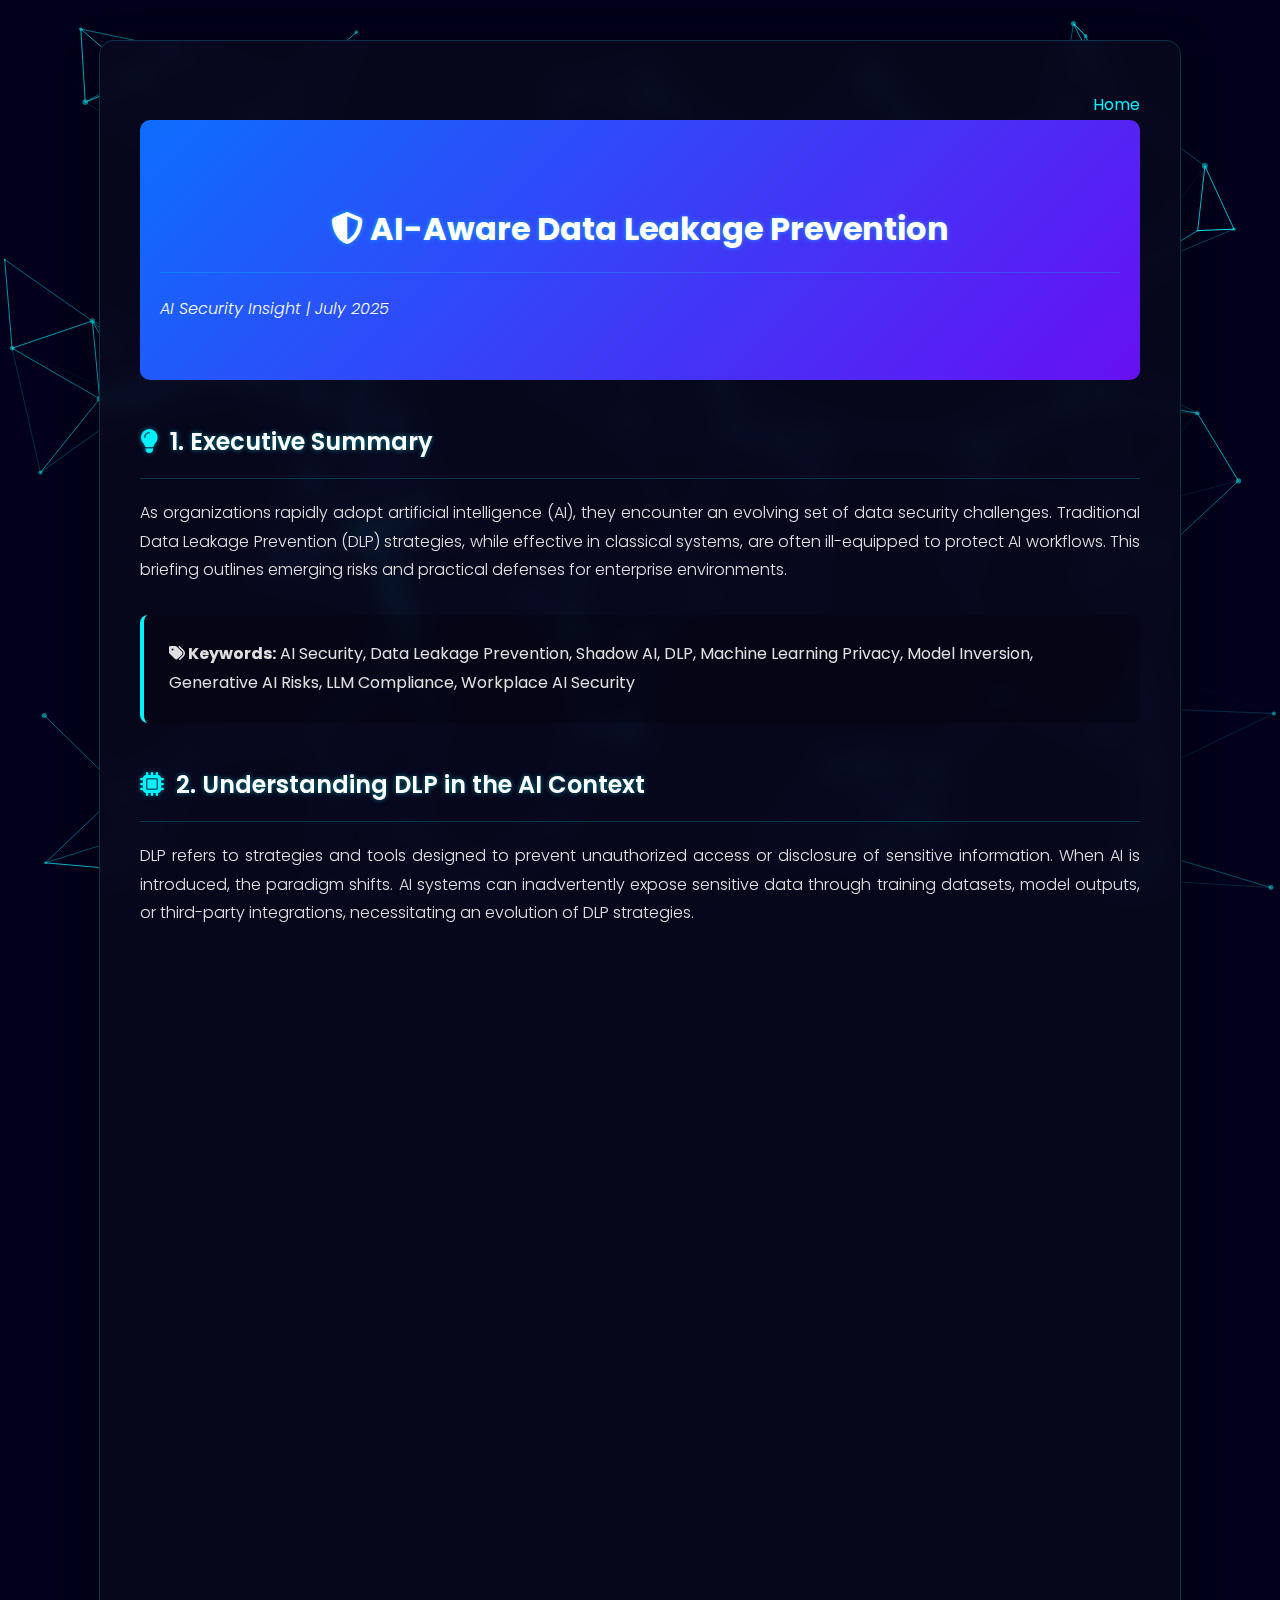
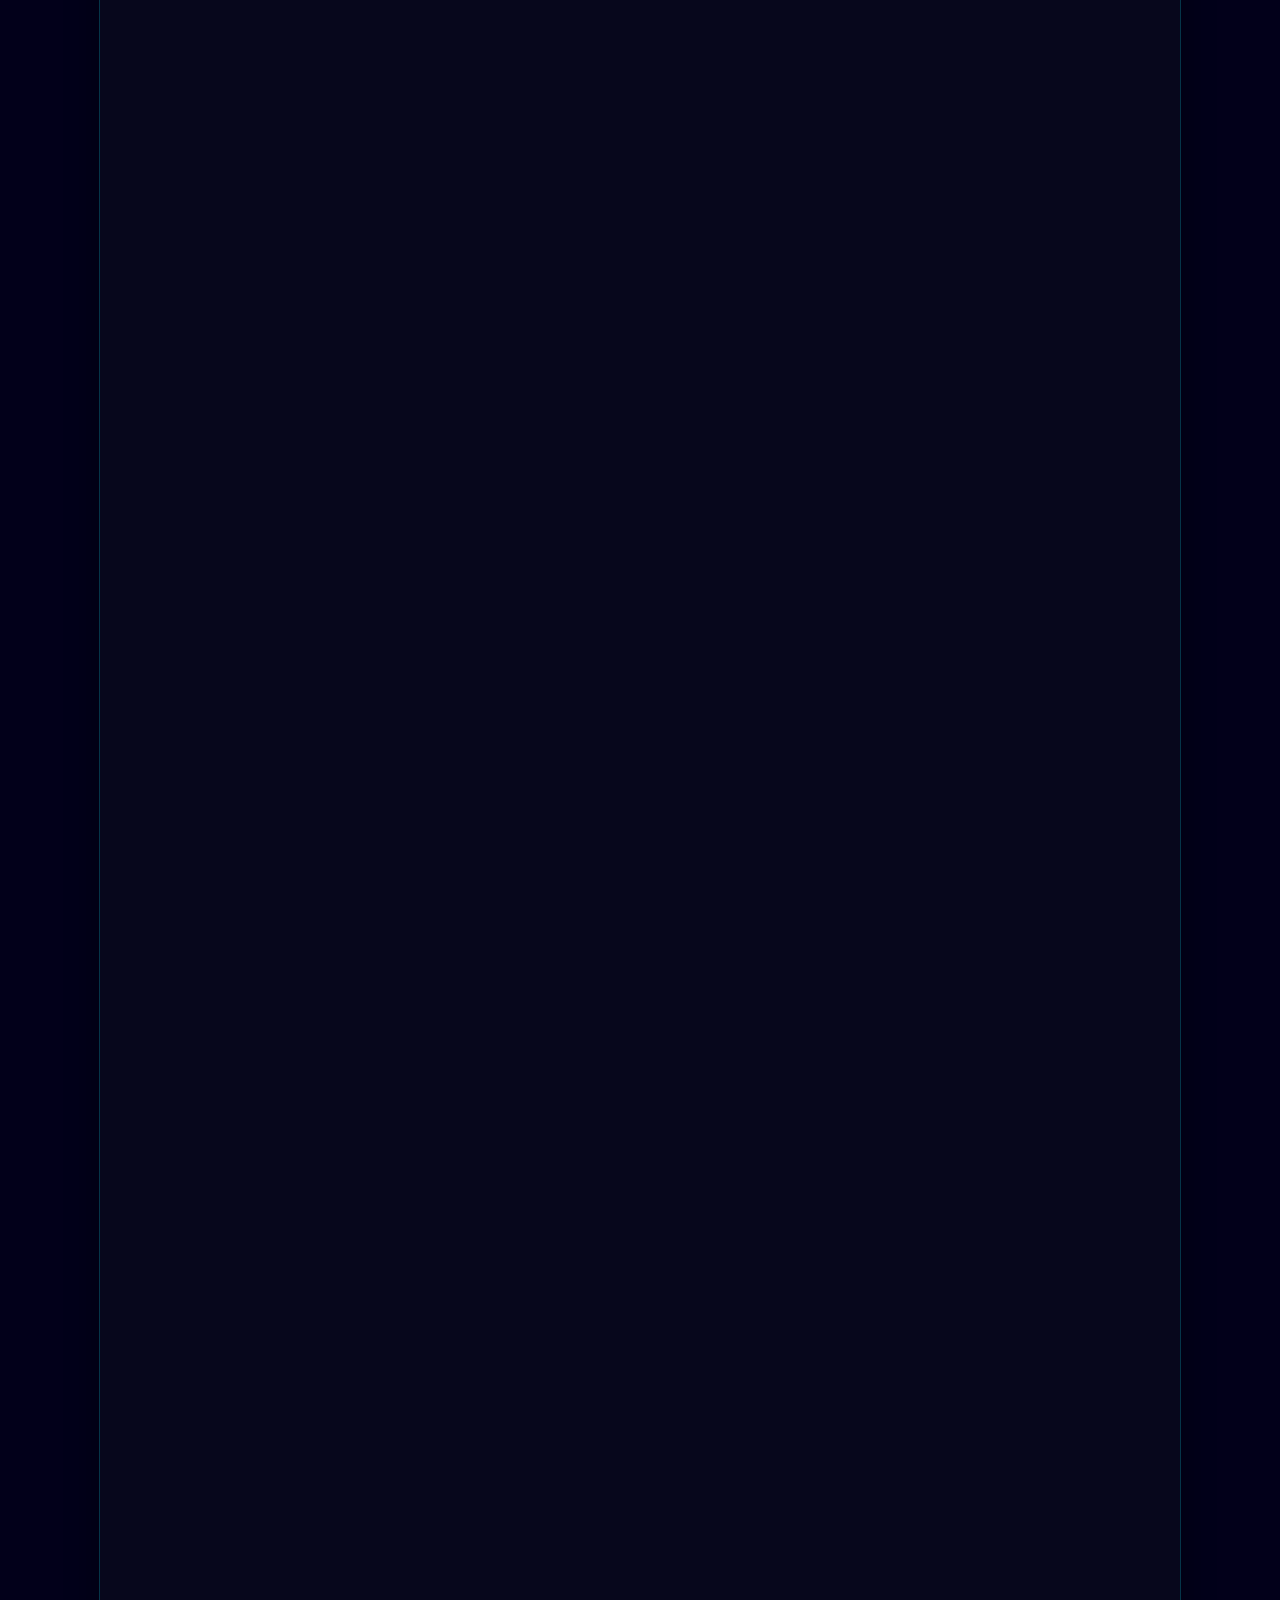
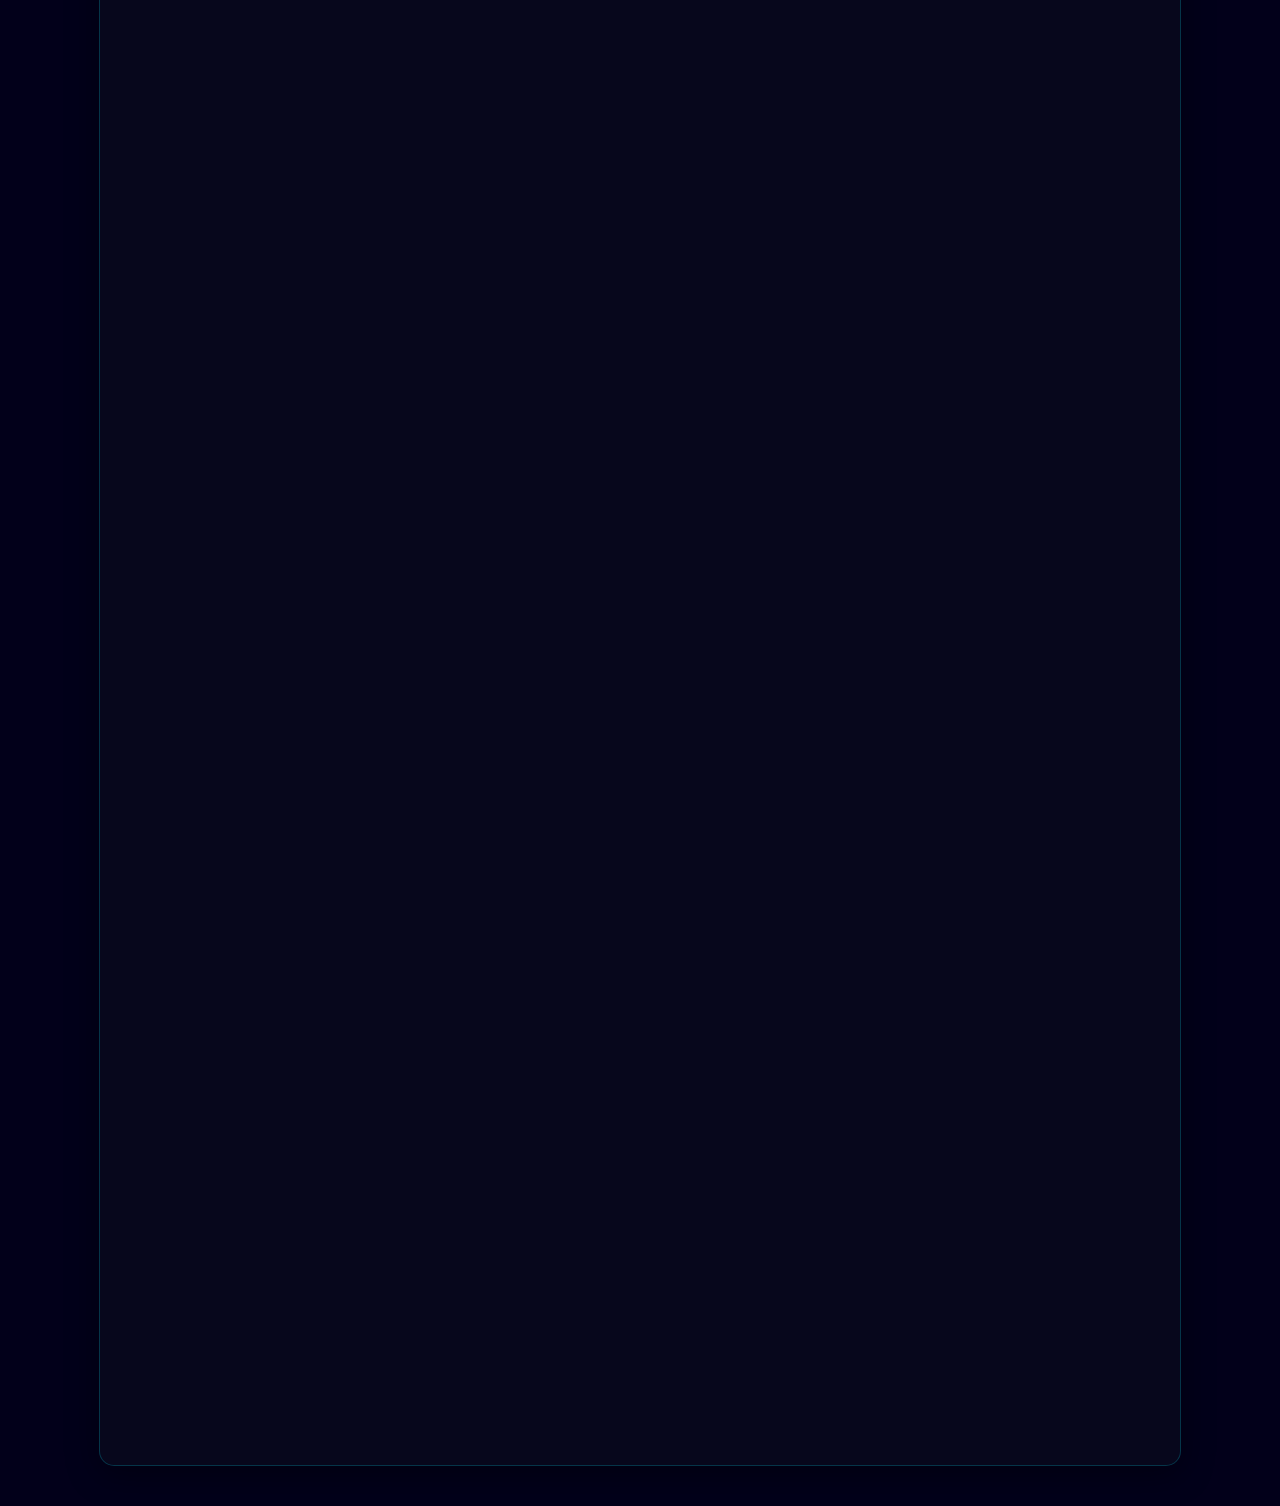
<file: vol1-newsletter.html>
<!DOCTYPE html>
<html lang="en">
<head>
  <meta charset="UTF-8" />
  <meta name="viewport" content="width=device-width, initial-scale=1.0" />
  <title>Futuristic AI-Aware DLP in the Workplace</title>
  <link rel="preconnect" href="https://fonts.googleapis.com">
  <link rel="preconnect" href="https://fonts.gstatic.com" crossorigin>
  <link href="https://fonts.googleapis.com/css2?family=Poppins:wght@300;400;600;700&display=swap" rel="stylesheet">
  <link href="https://cdnjs.cloudflare.com/ajax/libs/font-awesome/6.4.0/css/all.min.css" rel="stylesheet" xintegrity="sha512-iecdLmaskl7CVkqkXNQ/ZH/XLlvWZOJyj7Yy7tcenmpD1ypASozpmT/E0iPtmFIB46ZmdtAc9eNBvH0H/ZpiBw==" crossorigin="anonymous" referrerpolicy="no-referrer" />
  <link rel="stylesheet" href="style/style.css">
</head>
<body>
  <canvas id="neural-network-bg"></canvas>

  <div class="container">
    <nav class="back-home"><a href="index.html">Home</a></nav>
    <header class="header animate-on-scroll">
      <h1><i class="fas fa-shield-alt"></i> AI-Aware Data Leakage Prevention</h1>
      <p class="text-center mb-0"><em>AI Security Insight | July 2025</em></p>
    </header>

    <section class="animate-on-scroll">
      <h2><i class="fas fa-lightbulb section-icon"></i>1. Executive Summary</h2>
      <p>As organizations rapidly adopt artificial intelligence (AI), they encounter an evolving set of data security challenges. Traditional Data Leakage Prevention (DLP) strategies, while effective in classical systems, are often ill-equipped to protect AI workflows. This briefing outlines emerging risks and practical defenses for enterprise environments.</p>
      <div class="keywords">
        <strong><i class="fas fa-tags"></i> Keywords:</strong>
        AI Security, Data Leakage Prevention, Shadow AI, DLP, Machine Learning Privacy, Model Inversion, Generative AI Risks, LLM Compliance, Workplace AI Security
      </div>
    </section>

    <section class="animate-on-scroll">
      <h2><i class="fas fa-microchip section-icon"></i>2. Understanding DLP in the AI Context</h2>
      <p>DLP refers to strategies and tools designed to prevent unauthorized access or disclosure of sensitive information. When AI is introduced, the paradigm shifts. AI systems can inadvertently expose sensitive data through training datasets, model outputs, or third-party integrations, necessitating an evolution of DLP strategies.</p>
    </section>

    <section class="animate-on-scroll">
      <h2><i class="fas fa-bolt section-icon"></i>3. Unique Data Leakage Risks in AI</h2>
      <p>The use of AI introduces new vectors for data leakage that traditional security controls may not cover. Understanding these unique risks is the first step toward mitigating them.</p>
      <div class="figure-box">
          <h5>Figure 1: Unique Data Leakage Vectors in AI Systems</h5>
          <div class="figure-grid">
              <div class="figure-item animate-on-scroll">
                  <i class="fas fa-database" style="color:#3498db"></i>
                  <strong>Training Data Exposure</strong><br/>Leaks from training sets
              </div>
              <div class="figure-item animate-on-scroll" style="transition-delay: 0.1s;">
                  <i class="fas fa-eye-slash" style="color:#9b59b6"></i>
                  <strong>Model Inversion</strong><br/>Recreating data from outputs
              </div>
              <div class="figure-item animate-on-scroll" style="transition-delay: 0.2s;">
                  <i class="fas fa-terminal" style="color:#f1c40f"></i>
                  <strong>Prompt Injection</strong><br/>Malicious input control
              </div>
              <div class="figure-item animate-on-scroll" style="transition-delay: 0.3s;">
                  <i class="fas fa-user-secret" style="color:#e74c3c"></i>
                  <strong>Shadow AI Usage</strong><br/>Unauthorized tool use
              </div>
              <div class="figure-item animate-on-scroll" style="transition-delay: 0.4s;">
                  <i class="fas fa-plug-circle-bolt" style="color:#1abc9c"></i>
                  <strong>API Vulnerabilities</strong><br/>Insecure model access points
              </div>
          </div>
      </div>
    </section>

    <section class="animate-on-scroll">
      <h2><i class="fas fa-exclamation-triangle section-icon"></i>4. Consequences of Inaction</h2>
      <p>When AI environments lack dedicated DLP controls, the following risks intensify across technical and business domains, leading to severe consequences:</p>
      <div class="figure-box">
        <h5>Figure 2: Key Business Risks Without AI-Aware DLP</h5>
        <div class="figure-grid">
          <div class="figure-item animate-on-scroll">
            <i class="fas fa-balance-scale" style="color:#e67e22"></i><strong>Non-Compliance</strong><br/>Regulatory violations & fines
          </div>
          <div class="figure-item animate-on-scroll" style="transition-delay: 0.1s;">
            <i class="fas fa-eye" style="color:#8e44ad"></i><strong>Model Memorization</strong><br/>Unintended retention of PII
          </div>
          <div class="figure-item animate-on-scroll" style="transition-delay: 0.2s;">
            <i class="fas fa-key" style="color:#f39c12"></i><strong>IP Loss</strong><br/>Losing competitive advantage
          </div>
          <div class="figure-item animate-on-scroll" style="transition-delay: 0.3s;">
            <i class="fas fa-user-lock" style="color:#c0392b"></i><strong>Reputation Damage</strong><br/>Erosion of public trust
          </div>
          <div class="figure-item animate-on-scroll" style="transition-delay: 0.4s;">
            <i class="fas fa-bug" style="color:#e74c3c"></i><strong>Malicious Exploits</strong><br/>Adversarial data extraction
          </div>
          <div class="figure-item animate-on-scroll" style="transition-delay: 0.5s;">
            <i class="fas fa-user-secret" style="color:#7f8c8d"></i><strong>Shadow AI Use</strong><br/>Unmonitored tool usage
          </div>
        </div>
      </div>
    </section>

    <section class="animate-on-scroll">
      <h2><i class="fas fa-check-circle section-icon"></i>5. Strategic Defenses for AI-Aware DLP</h2>
      <p>A proactive, layered defense approach that combines technical controls, robust governance, and user education is critical for mitigating AI-related data risks.</p>
      <div class="figure-box">
        <h5>Figure 3: Proactive Security Controls for AI Data Protection</h5>
        <div class="figure-grid">
          <div class="figure-item animate-on-scroll"><i class="fas fa-sitemap" style="color:#2ecc71"></i><strong>Data Governance</strong><br/>Classify & tag sensitive data</div>
          <div class="figure-item animate-on-scroll" style="transition-delay: 0.1s;"><i class="fas fa-lock" style="color:#9b59b6"></i><strong>Privacy Techniques</strong><br/>Apply DP & FL during training</div>
          <div class="figure-item animate-on-scroll" style="transition-delay: 0.2s;"><i class="fas fa-user-shield" style="color:#e74c3c"></i><strong>Access & Output Control</strong><br/>Restrict models & filter output</div>
          <div class="figure-item animate-on-scroll" style="transition-delay: 0.3s;"><i class="fas fa-cogs" style="color:#0d6efd"></i><strong>Secure MLOps</strong><br/>Embed DLP in the ML pipeline</div>
          <div class="figure-item animate-on-scroll" style="transition-delay: 0.4s;"><i class="fas fa-chalkboard-user" style="color:#1abc9c"></i><strong>User Awareness</strong><br/>Enforce policy & train users</div>
          <div class="figure-item animate-on-scroll" style="transition-delay: 0.5s;"><i class="fas fa-search" style="color:#f1c40f"></i><strong>Red Teaming</strong><br/>Audit for adversarial misuse</div>
        </div>
      </div>
    </section>

    <section class="animate-on-scroll">
      <h2><i class="fas fa-star section-icon"></i>6. Best Practices and Tools</h2>
      <p>Implementing a selection of robust tools and architectural principles can significantly enhance your organization's AI security posture.</p>
      <div class="figure-box">
          <h5>Figure 4: Recommended Tools and Practices</h5>
          <div class="figure-grid">
              <div class="figure-item animate-on-scroll"><i class="fas fa-shield-virus" style="color:#27ae60"></i><strong>Zero Trust Architecture</strong><br/>Apply to all AI endpoints</div>
              <div class="figure-item animate-on-scroll" style="transition-delay: 0.1s;"><i class="fas fa-robot" style="color:#2980b9"></i><strong>AI-Integrated DLP</strong><br/>Leverage cloud-native tools</div>
              <div class="figure-item animate-on-scroll" style="transition-delay: 0.2s;"><i class="fas fa-mask" style="color:#8e44ad"></i><strong>Data Masking</strong><br/>Tokenize data before use</div>
              <div class="figure-item animate-on-scroll" style="transition-delay: 0.3s;"><i class="fas fa-boxes-stacked" style="color:#d35400"></i><strong>AI Asset Inventory</strong><br/>Track all models & data</div>
          </div>
      </div>
    </section>

    <section class="animate-on-scroll">
      <h2><i class="fas fa-university section-icon"></i>7. Strategic Policy Guidance</h2>
      <p>Organizations must establish a robust governance framework. This includes training employees on safe AI interaction, maintaining a comprehensive inventory of all AI assets and their data sources, and conducting regular security audits specifically focused on AI applications. Furthermore, it is crucial to require that all third-party AI vendors adhere to secure model lifecycle standards.</p>
    </section>

    <div class="cta animate-on-scroll">
      <strong><i class="fas fa-envelope"></i> Stay Informed and Secure</strong>
      <p class="mb-0 mt-2">Subscribe to receive monthly updates on AI security, compliance guidance, and real-world case studies to keep your organization ahead of emerging threats.</p>
    </div>

    <div class="license animate-on-scroll">
      <strong><i class="fas fa-copyright"></i> License:</strong>
      © 2025 Muhammad Amirrul Alhafiz Bin Mohd Zukry. Shared under <a href="https://creativecommons.org/licenses/by-nc-sa/4.0/" target="_blank">CC BY-NC-SA 4.0</a>.
    </div>

    <footer class="footer text-center mt-4 animate-on-scroll">
      <p class="mb-0">For more information, connect via <a href="https://www.linkedin.com/in/muhammad-amirrul-al-hafiz" target="_blank">LinkedIn</a>.</p>
      <iframe class="sponsor-iframe" src="https://github.com/sponsors/amiralhafiz/card?dark=1" title="Sponsor amiralhafiz"></iframe>
    </footer>

  </div>

  <button id="backToTopBtn" title="Go to top"><i class="fas fa-arrow-up"></i></button>

  <script src="https://cdn.jsdelivr.net/npm/bootstrap@5.3.0/dist/js/bootstrap.bundle.min.js" xintegrity="sha384-geWF76RCwLtnZ8qwWowPQNguL3RmwHVBC9FhGdlKrxdiJJigb/j/68SIy3Te4Bkz" crossorigin="anonymous"></script>
  
  <script src="style/main.js"></script>
</body>
</html>
</file>
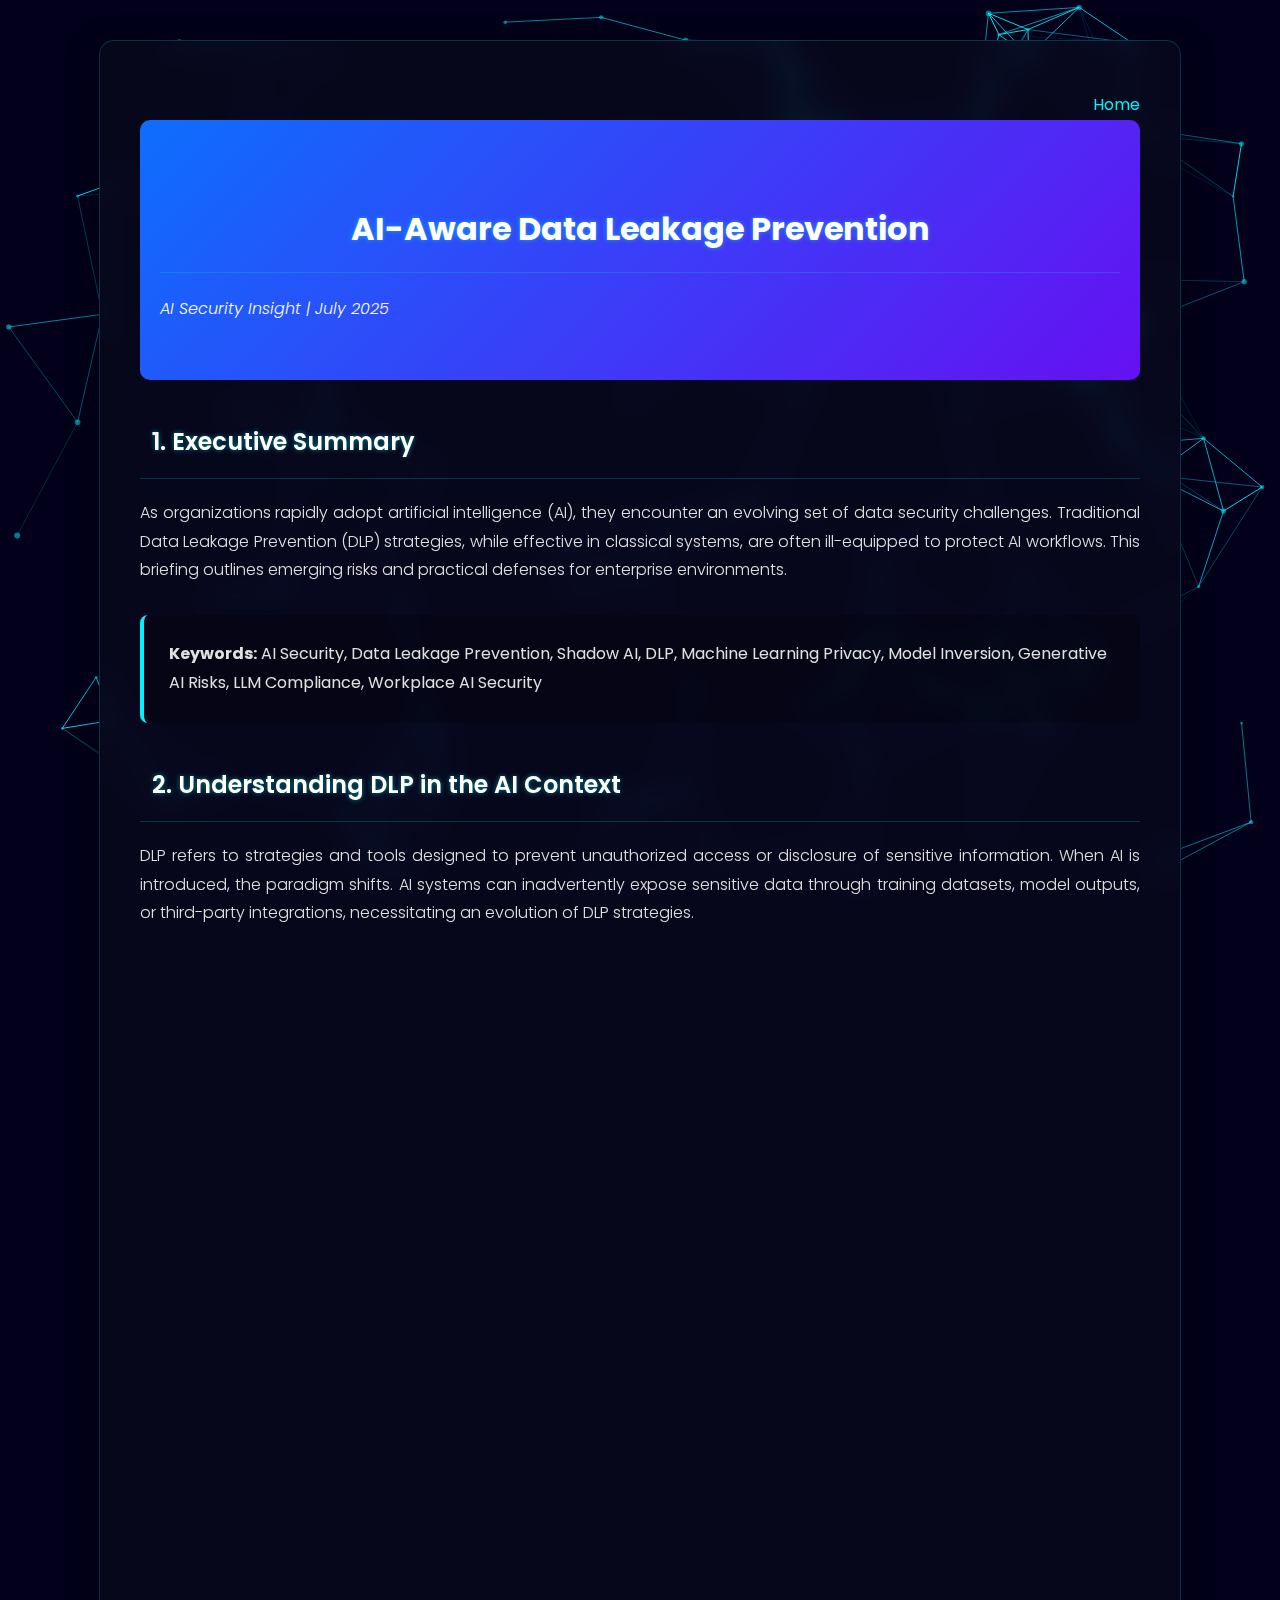
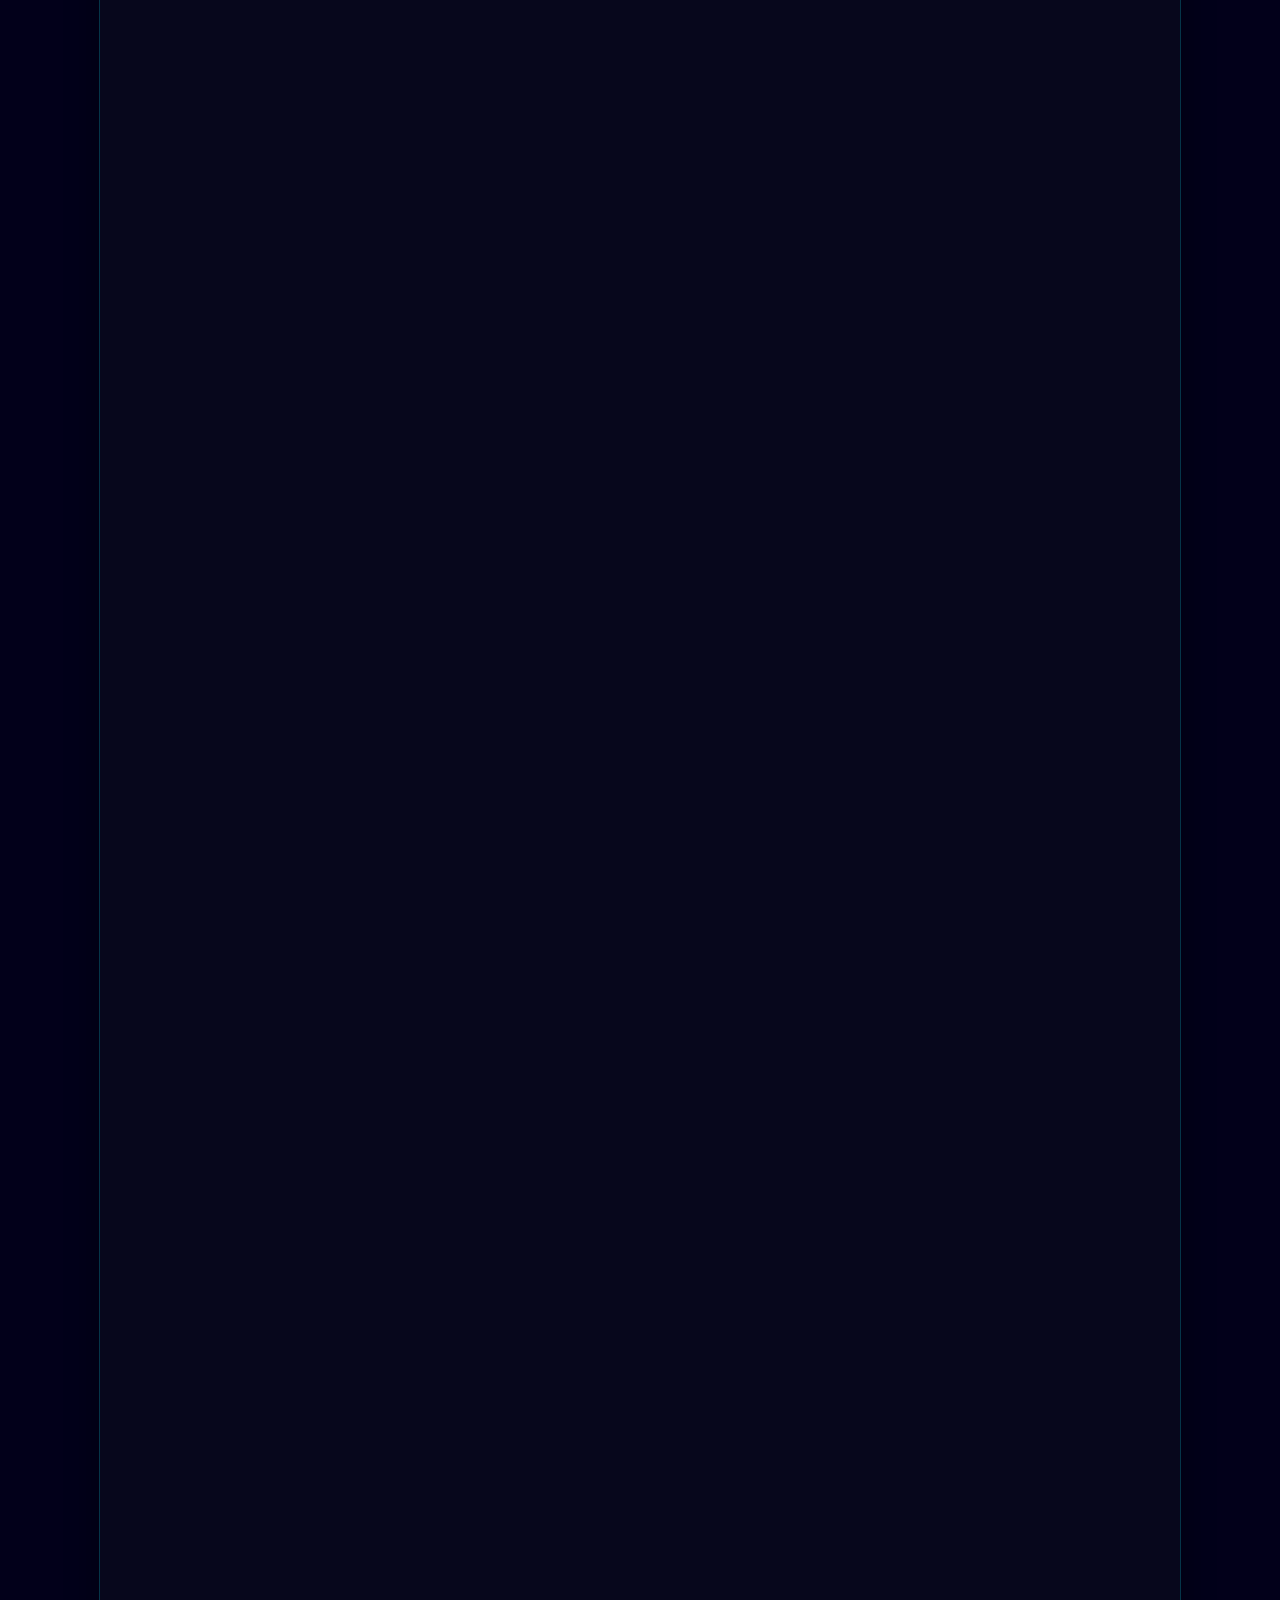
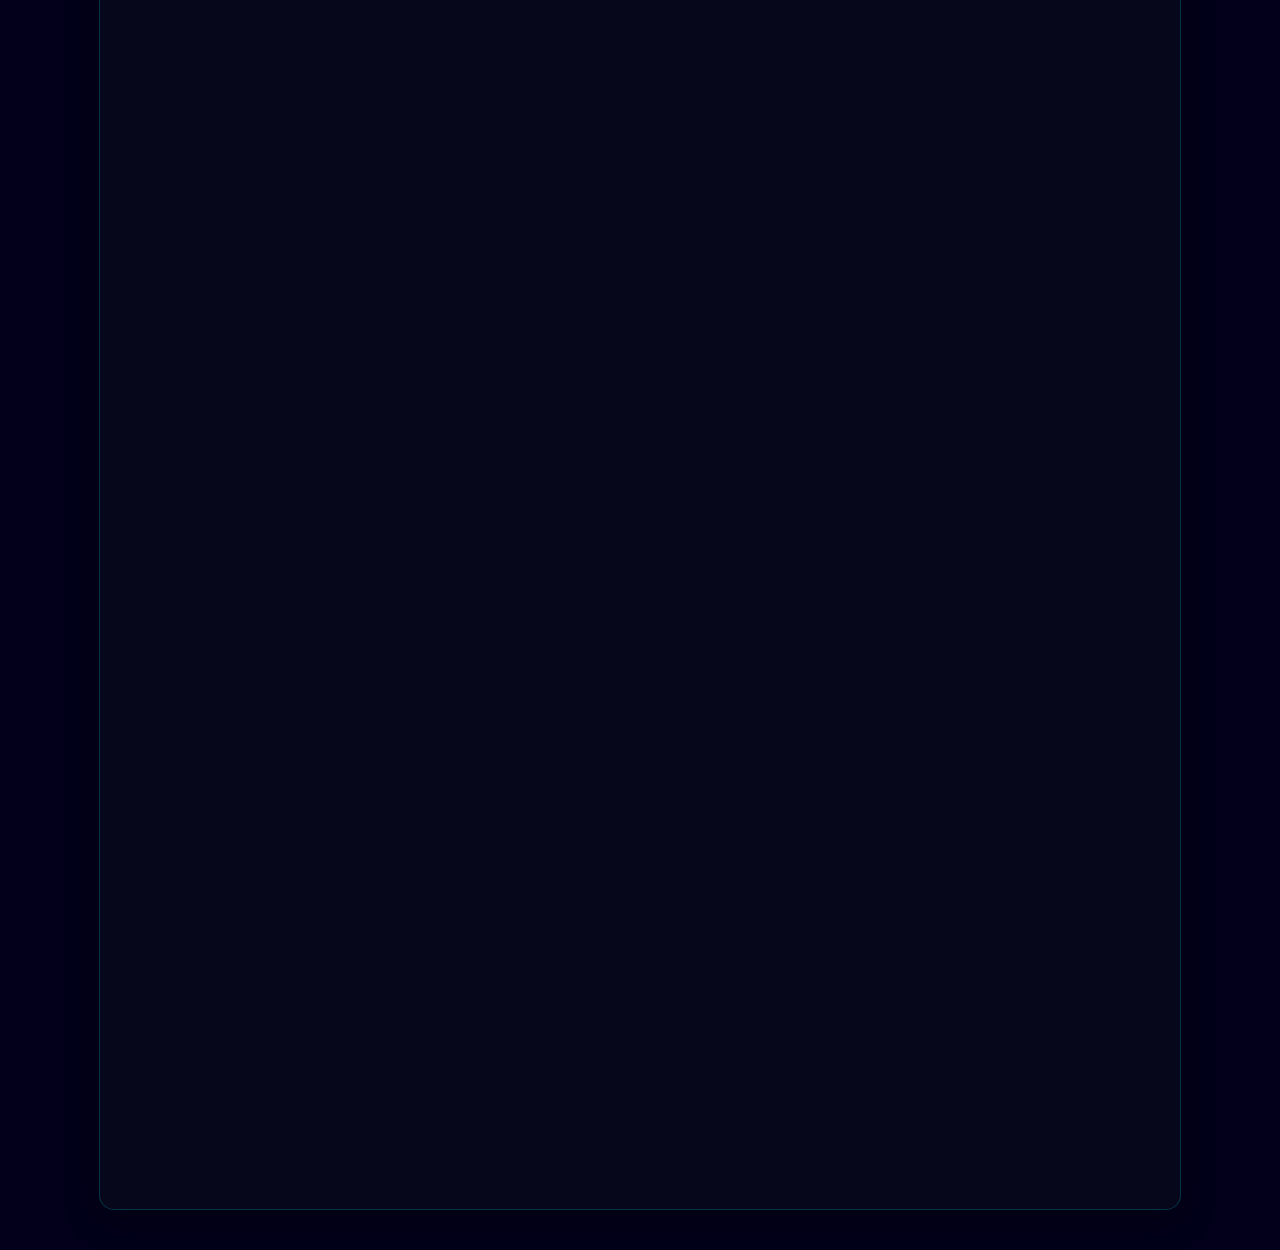
<file: vol1.html>
<!DOCTYPE html>
<html lang="en">
<head>
  <meta charset="UTF-8" />
  <meta name="viewport" content="width=device-width, initial-scale=1.0" />
  <title>Futuristic AI-Aware DLP in the Workplace</title>
  <link rel="preconnect" href="https://fonts.googleapis.com">
  <link rel="preconnect" href="https://fonts.gstatic.com" crossorigin>
  <link href="https://fonts.googleapis.com/css2?family=Poppins:wght@300;400;600;700&display=swap" rel="stylesheet">
  <link href="https://cdnjs.cloudflare.com/ajax/libs/font-awesome/6.4.0/css/all.min.css" rel="stylesheet" integrity="sha512-iecdLmaskl7CVkqkXNQ/ZH/XLlvWZOJyj7Yy7tcenmpD1ypASozpmT/E0iPtmFIB46ZmdtAc9eNBvH0H/ZpiBw==" crossorigin="anonymous" referrerpolicy="no-referrer" />
  <link rel="stylesheet" href="style/style.css">
</head>
<body>
  <canvas id="neural-network-bg"></canvas>

  <div class="container">
    <nav class="back-home"><a href="index.html">Home</a></nav>
    <header class="header animate-on-scroll">
      <h1><i class="fas fa-shield-alt"></i> AI-Aware Data Leakage Prevention</h1>
      <p class="text-center mb-0"><em>AI Security Insight | July 2025</em></p>
    </header>

    <section class="animate-on-scroll">
      <h2><i class="fas fa-lightbulb section-icon"></i>1. Executive Summary</h2>
      <p>As organizations rapidly adopt artificial intelligence (AI), they encounter an evolving set of data security challenges. Traditional Data Leakage Prevention (DLP) strategies, while effective in classical systems, are often ill-equipped to protect AI workflows. This briefing outlines emerging risks and practical defenses for enterprise environments.</p>
      <div class="keywords">
        <strong><i class="fas fa-tags"></i> Keywords:</strong>
        AI Security, Data Leakage Prevention, Shadow AI, DLP, Machine Learning Privacy, Model Inversion, Generative AI Risks, LLM Compliance, Workplace AI Security
      </div>
    </section>

    <section class="animate-on-scroll">
      <h2><i class="fas fa-microchip section-icon"></i>2. Understanding DLP in the AI Context</h2>
      <p>DLP refers to strategies and tools designed to prevent unauthorized access or disclosure of sensitive information. When AI is introduced, the paradigm shifts. AI systems can inadvertently expose sensitive data through training datasets, model outputs, or third-party integrations, necessitating an evolution of DLP strategies.</p>
    </section>

    <section class="animate-on-scroll">
      <h2><i class="fas fa-bolt section-icon"></i>3. Unique Data Leakage Risks in AI</h2>
      <p>The use of AI introduces new vectors for data leakage that traditional security controls may not cover. Understanding these unique risks is the first step toward mitigating them.</p>
      <div class="figure-box">
          <h5>Figure 1: Unique Data Leakage Vectors in AI Systems</h5>
          <div class="figure-grid">
              <div class="figure-item animate-on-scroll">
                  <i class="fas fa-database" style="color:#3498db"></i>
                  <strong>Training Data Exposure</strong><br/>Leaks from training sets
              </div>
              <div class="figure-item animate-on-scroll" style="transition-delay: 0.1s;">
                  <i class="fas fa-eye-slash" style="color:#9b59b6"></i>
                  <strong>Model Inversion</strong><br/>Recreating data from outputs
              </div>
              <div class="figure-item animate-on-scroll" style="transition-delay: 0.2s;">
                  <i class="fas fa-terminal" style="color:#f1c40f"></i>
                  <strong>Prompt Injection</strong><br/>Malicious input control
              </div>
              <div class="figure-item animate-on-scroll" style="transition-delay: 0.3s;">
                  <i class="fas fa-user-secret" style="color:#e74c3c"></i>
                  <strong>Shadow AI Usage</strong><br/>Unauthorized tool use
              </div>
              <div class="figure-item animate-on-scroll" style="transition-delay: 0.4s;">
                  <i class="fas fa-plug-circle-bolt" style="color:#1abc9c"></i>
                  <strong>API Vulnerabilities</strong><br/>Insecure model access points
              </div>
          </div>
      </div>
    </section>

    <section class="animate-on-scroll">
      <h2><i class="fas fa-exclamation-triangle section-icon"></i>4. Consequences of Inaction</h2>
      <p>When AI environments lack dedicated DLP controls, the following risks intensify across technical and business domains, leading to severe consequences:</p>
      <div class="figure-box">
        <h5>Figure 2: Key Business Risks Without AI-Aware DLP</h5>
        <div class="figure-grid">
          <div class="figure-item animate-on-scroll">
            <i class="fas fa-balance-scale" style="color:#e67e22"></i><strong>Non-Compliance</strong><br/>Regulatory violations & fines
          </div>
          <div class="figure-item animate-on-scroll" style="transition-delay: 0.1s;">
            <i class="fas fa-eye" style="color:#8e44ad"></i><strong>Model Memorization</strong><br/>Unintended retention of PII
          </div>
          <div class="figure-item animate-on-scroll" style="transition-delay: 0.2s;">
            <i class="fas fa-key" style="color:#f39c12"></i><strong>IP Loss</strong><br/>Losing competitive advantage
          </div>
          <div class="figure-item animate-on-scroll" style="transition-delay: 0.3s;">
            <i class="fas fa-user-lock" style="color:#c0392b"></i><strong>Reputation Damage</strong><br/>Erosion of public trust
          </div>
          <div class="figure-item animate-on-scroll" style="transition-delay: 0.4s;">
            <i class="fas fa-bug" style="color:#e74c3c"></i><strong>Malicious Exploits</strong><br/>Adversarial data extraction
          </div>
          <div class="figure-item animate-on-scroll" style="transition-delay: 0.5s;">
            <i class="fas fa-user-secret" style="color:#7f8c8d"></i><strong>Shadow AI Use</strong><br/>Unmonitored tool usage
          </div>
        </div>
      </div>
    </section>

    <section class="animate-on-scroll">
      <h2><i class="fas fa-check-circle section-icon"></i>5. Strategic Defenses for AI-Aware DLP</h2>
      <p>A proactive, layered defense approach that combines technical controls, robust governance, and user education is critical for mitigating AI-related data risks.</p>
      <div class="figure-box">
        <h5>Figure 3: Proactive Security Controls for AI Data Protection</h5>
        <div class="figure-grid">
          <div class="figure-item animate-on-scroll"><i class="fas fa-sitemap" style="color:#2ecc71"></i><strong>Data Governance</strong><br/>Classify & tag sensitive data</div>
          <div class="figure-item animate-on-scroll" style="transition-delay: 0.1s;"><i class="fas fa-lock" style="color:#9b59b6"></i><strong>Privacy Techniques</strong><br/>Apply DP & FL during training</div>
          <div class="figure-item animate-on-scroll" style="transition-delay: 0.2s;"><i class="fas fa-user-shield" style="color:#e74c3c"></i><strong>Access & Output Control</strong><br/>Restrict models & filter output</div>
          <div class="figure-item animate-on-scroll" style="transition-delay: 0.3s;"><i class="fas fa-cogs" style="color:#0d6efd"></i><strong>Secure MLOps</strong><br/>Embed DLP in the ML pipeline</div>
          <div class="figure-item animate-on-scroll" style="transition-delay: 0.4s;"><i class="fas fa-chalkboard-user" style="color:#1abc9c"></i><strong>User Awareness</strong><br/>Enforce policy & train users</div>
          <div class="figure-item animate-on-scroll" style="transition-delay: 0.5s;"><i class="fas fa-search" style="color:#f1c40f"></i><strong>Red Teaming</strong><br/>Audit for adversarial misuse</div>
        </div>
      </div>
    </section>

    <section class="animate-on-scroll">
      <h2><i class="fas fa-star section-icon"></i>6. Best Practices and Tools</h2>
      <p>Implementing a selection of robust tools and architectural principles can significantly enhance your organization's AI security posture.</p>
      <div class="figure-box">
          <h5>Figure 4: Recommended Tools and Practices</h5>
          <div class="figure-grid">
              <div class="figure-item animate-on-scroll"><i class="fas fa-shield-virus" style="color:#27ae60"></i><strong>Zero Trust Architecture</strong><br/>Apply to all AI endpoints</div>
              <div class="figure-item animate-on-scroll" style="transition-delay: 0.1s;"><i class="fas fa-robot" style="color:#2980b9"></i><strong>AI-Integrated DLP</strong><br/>Leverage cloud-native tools</div>
              <div class="figure-item animate-on-scroll" style="transition-delay: 0.2s;"><i class="fas fa-mask" style="color:#8e44ad"></i><strong>Data Masking</strong><br/>Tokenize data before use</div>
              <div class="figure-item animate-on-scroll" style="transition-delay: 0.3s;"><i class="fas fa-boxes-stacked" style="color:#d35400"></i><strong>AI Asset Inventory</strong><br/>Track all models & data</div>
          </div>
      </div>
    </section>

    <section class="animate-on-scroll">
      <h2><i class="fas fa-university section-icon"></i>7. Strategic Policy Guidance</h2>
      <p>Organizations must establish a robust governance framework. This includes training employees on safe AI interaction, maintaining a comprehensive inventory of all AI assets and their data sources, and conducting regular security audits specifically focused on AI applications. Furthermore, it is crucial to require that all third-party AI vendors adhere to secure model lifecycle standards.</p>
    </section>

    <div class="cta animate-on-scroll">
      <strong><i class="fas fa-envelope"></i> Stay Informed and Secure</strong>
      <p class="mb-0 mt-2">Subscribe to receive monthly updates on AI security, compliance guidance, and real-world case studies to keep your organization ahead of emerging threats.</p>
    </div>

    <div class="license animate-on-scroll">
      <strong><i class="fas fa-copyright"></i> License:</strong>
      © 2025 Muhammad Amirrul Alhafiz Bin Mohd Zukry. Shared under <a href="https://creativecommons.org/licenses/by-nc-sa/4.0/" target="_blank">CC BY-NC-SA 4.0</a>.
    </div>

    <footer class="footer text-center mt-4 animate-on-scroll">
      <p class="mb-0">For more information, connect via <a href="https://www.linkedin.com/in/muhammad-amirrul-al-hafiz" target="_blank">LinkedIn</a>.</p>
      <iframe class="sponsor-iframe" src="https://github.com/sponsors/amiralhafiz/card?dark=1" title="Sponsor amiralhafiz"></iframe>
    </footer>

  </div>

  <button id="backToTopBtn" title="Go to top"><i class="fas fa-arrow-up"></i></button>

  <script src="https://cdn.jsdelivr.net/npm/bootstrap@5.3.0/dist/js/bootstrap.bundle.min.js" integrity="sha384-geWF76RCwLtnZ8qwWowPQNguL3RmwHVBC9FhGdlKrxdiJJigb/j/68SIy3Te4Bkz" crossorigin="anonymous"></script>
  
  <script src="style/main.js"></script>
</body>
</html>
</file>
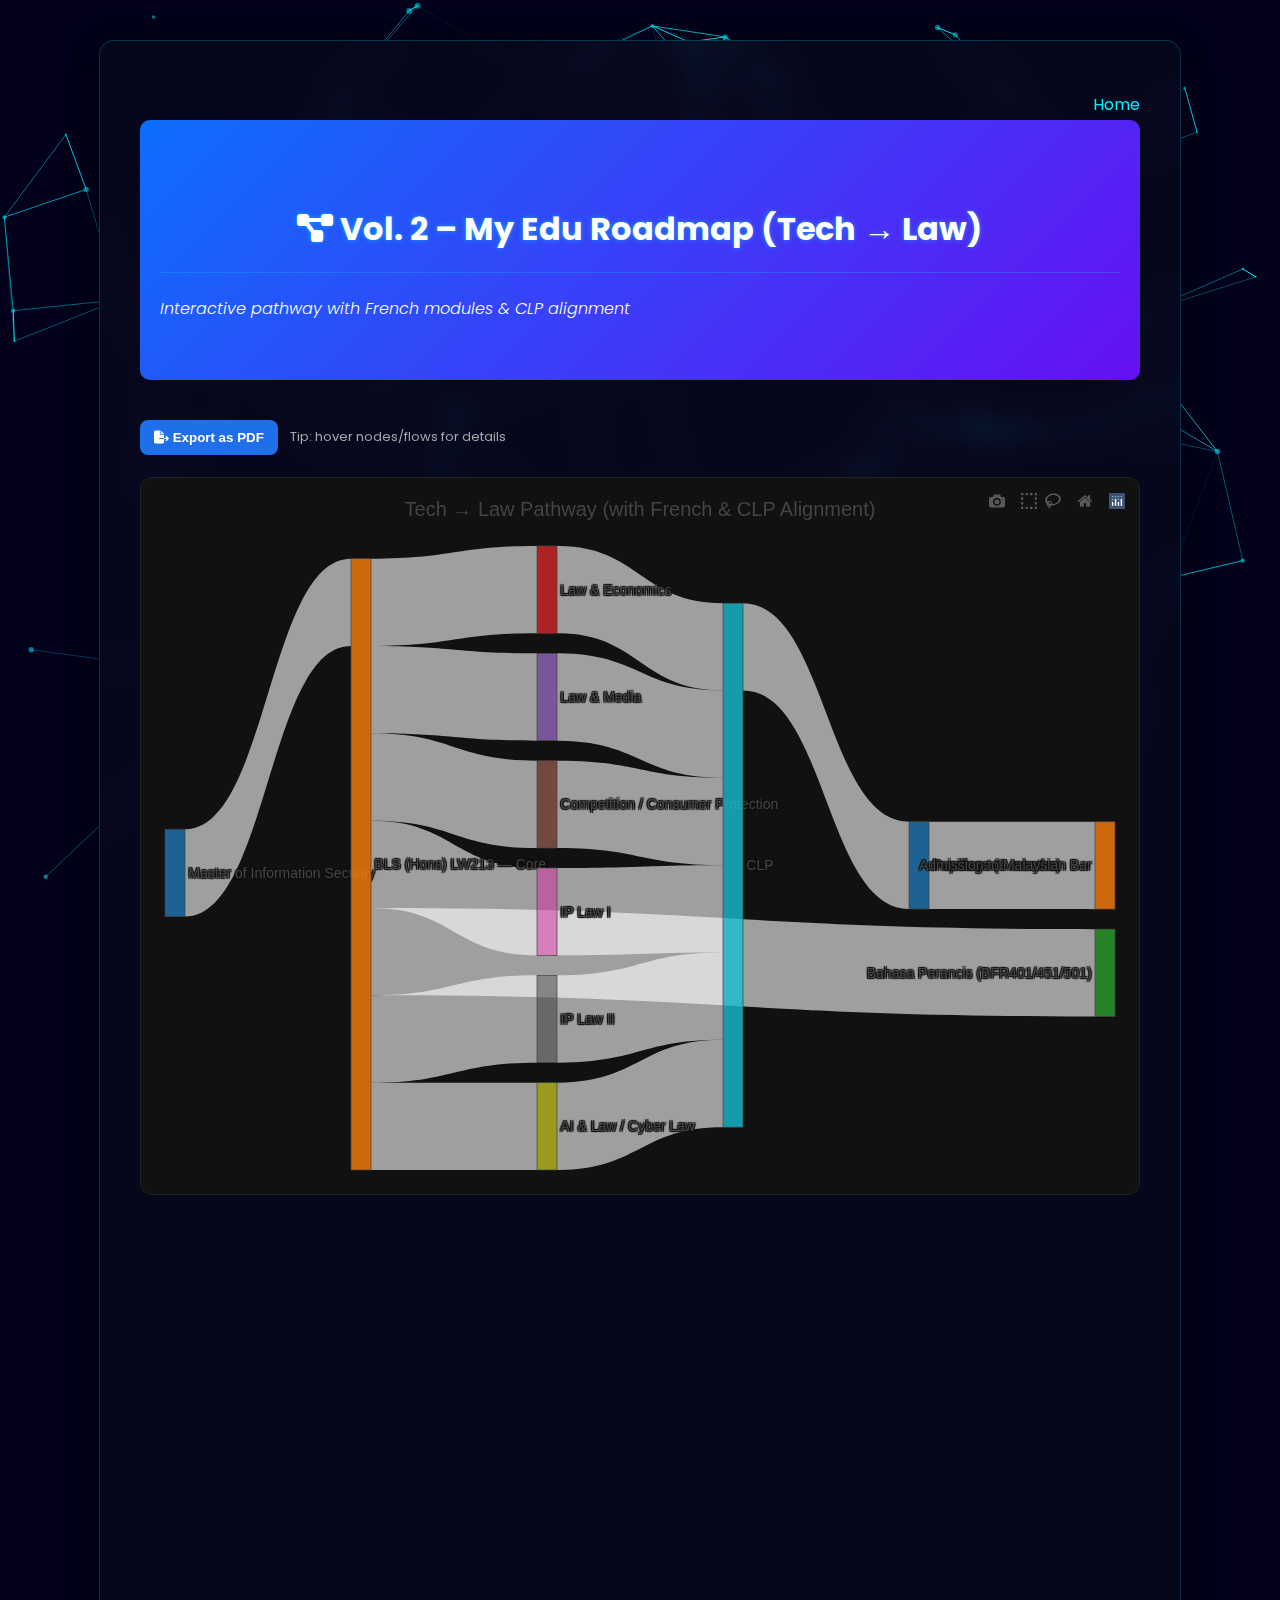
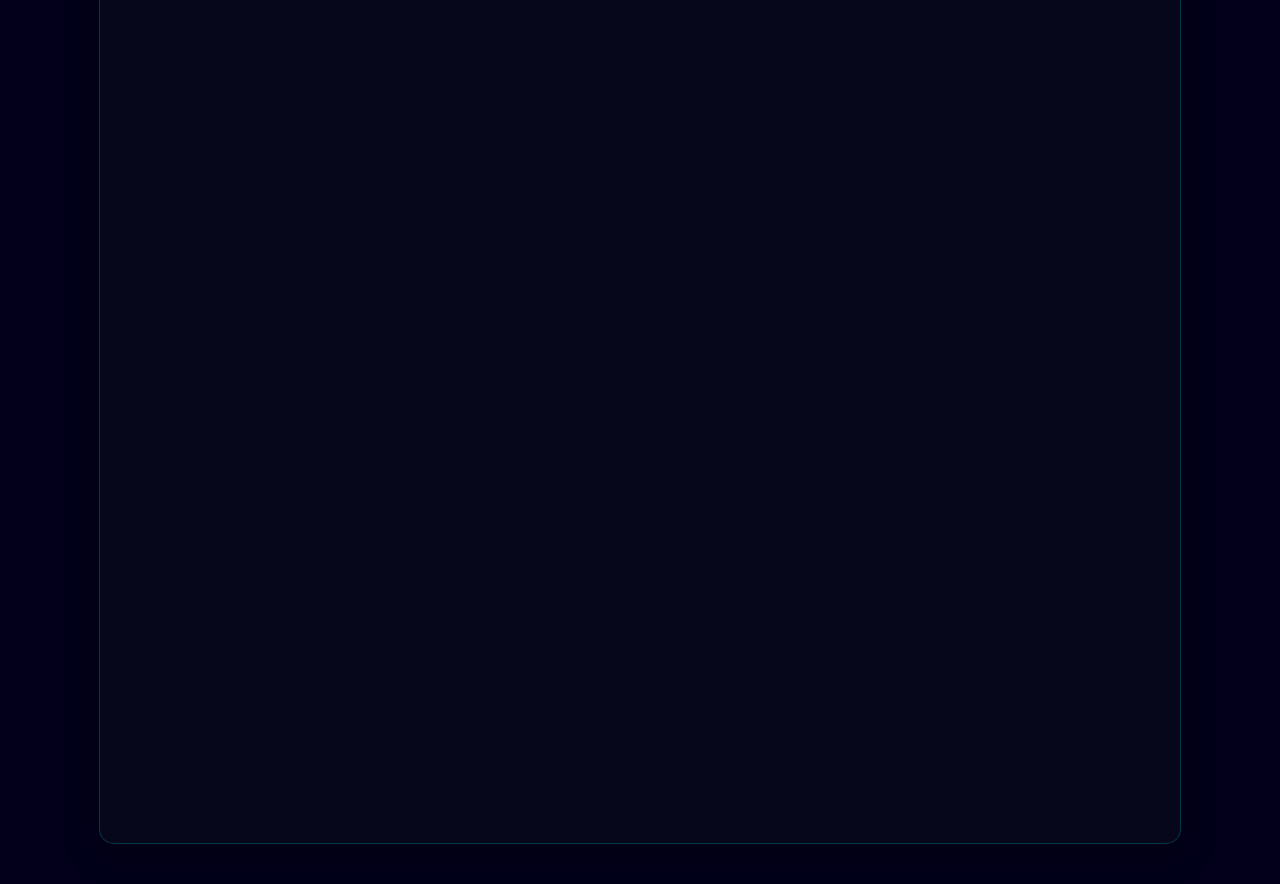
<file: vol2-edu-roadmap.html>
<!DOCTYPE html>
<html lang="en">
<head>
  <meta charset="UTF-8" />
  <meta name="viewport" content="width=device-width, initial-scale=1.0" />
  <title>Vol. 2 – My Edu Roadmap (Tech → Law)</title>
  <link rel="preconnect" href="https://fonts.googleapis.com">
  <link rel="preconnect" href="https://fonts.gstatic.com" crossorigin>
  <link href="https://fonts.googleapis.com/css2?family=Poppins:wght@300;400;600;700&display=swap" rel="stylesheet">
  <link href="https://cdnjs.cloudflare.com/ajax/libs/font-awesome/6.4.0/css/all.min.css" rel="stylesheet" crossorigin="anonymous" referrerpolicy="no-referrer" />
  <link rel="stylesheet" href="../style/style.css">
  <style>
    /* page-local tweaks */
    .toolbar { display:flex; gap:12px; align-items:center; margin:14px 0 22px; }
    .export-btn { background:#1f6feb; color:#fff; border:none; padding:10px 14px; border-radius:8px; cursor:pointer; font-weight:600; }
    .export-btn:hover { background:#2a7ff0; }
    #chart { border:1px solid #222; border-radius:12px; padding:8px; background:#111; }
    .desc { display:grid; gap:12px; grid-template-columns: repeat(auto-fit, minmax(280px, 1fr)); }
    .card { background:#121212; border:1px solid #222; padding:14px; border-radius:10px; }
    .card h3 { margin:0 0 6px 0; font-size:16px; color:#e9e9e9; }
    .card p { margin:0; line-height:1.45; color:#cfcfcf; }
    .muted { color:#a8a8a8; font-size:13px; }
  </style>
</head>
<body>
  <canvas id="neural-network-bg"></canvas>

  <div class="container">
    <nav class="back-home"><a href="../index.html">Home</a></nav>
    <header class="header animate-on-scroll">
      <h1><i class="fas fa-diagram-project"></i> Vol. 2 – My Edu Roadmap (Tech → Law)</h1>
      <p class="text-center mb-0"><em>Interactive pathway with French modules & CLP alignment</em></p>
    </header>

    <div class="toolbar animate-on-scroll">
      <button class="export-btn" id="pdfBtn"><i class="fas fa-file-export"></i> Export as PDF</button>
      <span class="muted">Tip: hover nodes/flows for details</span>
    </div>

    <section class="animate-on-scroll">
      <div id="chart"></div>
    </section>

    <section class="animate-on-scroll">
      <h2><i class="fas fa-circle-info section-icon"></i> What the chart shows</h2>
      <div id="desc" class="desc"></div>
    </section>

    <footer class="footer text-center mt-4 animate-on-scroll">
      <p class="mb-0">For more information, connect via <a href="https://www.linkedin.com/in/muhammad-amirrul-al-hafiz" target="_blank">LinkedIn</a>.</p>
      <iframe class="sponsor-iframe" src="https://github.com/sponsors/amiralhafiz/card?dark=1" title="Sponsor amiralhafiz"></iframe>
    </footer>
  </div>

  <!-- libs -->
  <script src="https://cdn.plot.ly/plotly-2.32.0.min.js"></script>
  <script src="../style/main.js"></script>
  <script>
    // --- Data ---
    const nodesInfo = [
      ["Master of Information Security",
        "Postgrad specialization: cyberlaw & ethics, cloud security, cryptography, forensics, pen-testing and secure software—prep for digital-evidence & cyber-offence work."],
      ["BLS (Hons) LW213 — Core",
        "UiTM BLS core: Contract, Tort, Criminal Law, Constitutional Law, Land Law, Equity & Trusts + Legal Research, Mooting, Honours Project."],
      ["Bahasa Perancis (BFR401/451/501)",
        "French modules across three levels for legal/professional communication; adds international capability."],
      ["Law & Economics",
        "Elective I. Economic analysis of law/policy. Strengthens advisory work and argumentation in regulatory, corporate & competition contexts."],
      ["Law & Media",
        "Elective II. Defamation, privacy, broadcasting, platform liability—useful for evidence & digital communications disputes."],
      ["Competition / Consumer Protection",
        "Elective III. Market conduct & consumer rights—relevant for fintech, e-commerce & platform cases."],
      ["IP Law I",
        "Elective IV. Copyright, patents, trademarks, confidential info—great fit for software/AI assets."],
      ["IP Law II",
        "Elective V. Advanced IP, licensing & enforcement, often cross-border."],
      ["AI & Law / Cyber Law",
        "Elective VI. Regulation of AI, data protection, computer misuse, forensics—directly aligned to your InfoSec background."],
      ["CLP",
        "Certificate in Legal Practice: General Paper, Evidence, Civil Proc., Criminal Proc., Professional Practice (qualifying exam)."],
      ["Pupillage (9 months)",
        "Chambering under a qualified lawyer; rotate across IP/Tech, Litigation, Corporate."],
      ["Admission to Malaysian Bar",
        "Called as Advocate & Solicitor after CLP + pupillage."]
    ];

    const nodes = nodesInfo.map(([n]) => n);
    const descMap = Object.fromEntries(nodesInfo);
    const idx = Object.fromEntries(nodes.map((n, i) => [n, i]));

    const links = [
      ["Master of Information Security", "BLS (Hons) LW213 — Core", 1],
      ["BLS (Hons) LW213 — Core", "Bahasa Perancis (BFR401/451/501)", 1],
      ["BLS (Hons) LW213 — Core", "Law & Economics", 1],
      ["BLS (Hons) LW213 — Core", "Law & Media", 1],
      ["BLS (Hons) LW213 — Core", "Competition / Consumer Protection", 1],
      ["BLS (Hons) LW213 — Core", "IP Law I", 1],
      ["BLS (Hons) LW213 — Core", "IP Law II", 1],
      ["BLS (Hons) LW213 — Core", "AI & Law / Cyber Law", 1],
      ["Law & Economics", "CLP", 1],
      ["Law & Media", "CLP", 1],
      ["Competition / Consumer Protection", "CLP", 1],
      ["IP Law I", "CLP", 1],
      ["IP Law II", "CLP", 1],
      ["AI & Law / Cyber Law", "CLP", 1],
      ["CLP", "Pupillage (9 months)", 1],
      ["Pupillage (9 months)", "Admission to Malaysian Bar", 1],
    ];

    const source = links.map(([s]) => idx[s]);
    const target = links.map(([, t]) => idx[t]);
    const value  = links.map(([, , v]) => v);

    const nodeHover = nodes.map(n => `<b>${n}</b><br>${descMap[n]}`);

    // --- Chart (dark theme) ---
    const fig = {
      data: [{
        type: "sankey",
        arrangement: "snap",
        node: {
          label: nodes,
          customdata: nodeHover,
          hovertemplate: "%{customdata}<extra></extra>",
          pad: 20, thickness: 20,
          line: { width: 0.7 }
          // no explicit colors (keeps your dark theme clean)
        },
        link: {
          source, target, value,
          hovertemplate: "<b>%{source.label}</b> → <b>%{target.label}</b><extra></extra>"
        }
      }],
      layout: {
        template: "plotly_dark",
        title: "Tech → Law Pathway (with French & CLP Alignment)",
        font: { size: 14 },
        paper_bgcolor: "#111111",
        plot_bgcolor: "#111111",
        margin: { l: 16, r: 16, t: 60, b: 16 },
        height: 700
      }
    };

    const chartDiv = document.getElementById('chart');
    Plotly.newPlot(chartDiv, fig.data, fig.layout, {displayModeBar: true, responsive: true});

    // Descriptions under chart
    const descEl = document.getElementById('desc');
    nodes.forEach(n => {
      const div = document.createElement('div');
      div.className = 'card';
      div.innerHTML = `<h3>${n}</h3><p>${descMap[n]}</p>`;
      descEl.appendChild(div);
    });

    // PDF export button (falls back to PNG)
    document.getElementById('pdfBtn').addEventListener('click', async () => {
      try {
        await Plotly.downloadImage(chartDiv, {format: 'pdf', filename: 'edu_roadmap_vol2'});
      } catch (err) {
        console.warn('PDF export failed, falling back to PNG.', err);
        await Plotly.downloadImage(chartDiv, {format: 'png', filename: 'edu_roadmap_vol2'});
      }
    });
  </script>
</body>
</html>
</file>
<file: style/style.css>
/* CSS Variables for a futuristic theme */
    :root {
      --bg-color: #02001a;
      --primary-color: #00f2ff;
      --secondary-color: #8e44ad;
      --text-color: #e0e0e0;
      --container-bg: rgba(10, 10, 30, 0.7);
      --glass-border: rgba(0, 242, 255, 0.2);
      --glow-color: rgba(0, 242, 255, 0.5);
    }

    /* General Body and Dark Theme Styling */
    body {
      background-color: var(--bg-color);
      color: var(--text-color);
      font-family: 'Poppins', sans-serif;
      line-height: 1.8;
      overflow-x: hidden;
    }
    
    /* Animated Neural Network Background */
    #neural-network-bg {
        position: fixed;
        top: 0;
        left: 0;
        width: 100%;
        height: 100%;
        z-index: -1;
    }

    /* Main Container with Glassmorphism */
    .container {
      max-width: 1000px;
      margin: 40px auto;
      background: var(--container-bg);
      padding: 40px;
      border-radius: 15px;
      border: 1px solid var(--glass-border);
      backdrop-filter: blur(12px);
      -webkit-backdrop-filter: blur(12px);
      box-shadow: 0 8px 32px 0 rgba(0, 0, 0, 0.37);
      position: relative;
      z-index: 1;
    }

    /* Animated Header */
    .header {
      background: linear-gradient(135deg, #0d6efd, #6610f2, #00f2ff);
      background-size: 200% 200%;
      color: white;
      padding: 40px 20px;
      border-radius: 10px;
      text-align: center;
      margin-bottom: 40px;
      animation: gradient-animation 10s ease infinite;
    }

    @keyframes gradient-animation {
      0% { background-position: 0% 50%; }
      50% { background-position: 100% 50%; }
      100% { background-position: 0% 50%; }
    }

    h1, h2, h3 {
      color: #ffffff;
      margin-top: 40px;
      padding-bottom: 15px;
      border-bottom: 1px solid var(--glass-border);
      text-shadow: 0 0 5px var(--glow-color);
    }

    h1 { font-weight: 700; }
    h2 { font-weight: 600; }

    .author-name {
      font-size: 1rem;
      color: rgba(255, 255, 255, 0.85);
      margin-top: 10px;
      margin-bottom: 0;
    }
	
    a {
      color: var(--primary-color);
      text-decoration: none;
      transition: text-shadow 0.3s ease;
    }
    a:hover {
      text-decoration: none;
      text-shadow: 0 0 8px var(--glow-color);
    }
    
    /* Newsletter List Styling */
    .newsletter-list {
        margin-top: 40px;
    }

    .newsletter-item {
        display: block;
        background-color: rgba(0, 0, 0, 0.2);
        padding: 25px;
        border-left: 4px solid var(--primary-color);
        margin-top: 20px;
        border-radius: 8px;
        transition: box-shadow 0.3s ease, transform 0.3s ease, background-color 0.3s ease;
        color: var(--text-color);
    }

    .newsletter-item:hover {
        box-shadow: 0 0 20px var(--glow-color);
        transform: translateY(-5px);
        background-color: rgba(0, 242, 255, 0.1);
    }

    .newsletter-item h3 {
        margin: 0 0 10px 0;
        color: var(--primary-color);
        font-size: 1.5rem;
        border-bottom: none;
        text-shadow: none;
    }

    .newsletter-item p {
        margin: 0;
        font-size: 1rem;
        color: rgba(255, 255, 255, 0.8);
    }
    
    .footer {
      background-color: rgba(0, 0, 0, 0.2);
      padding: 25px;
      border-left: 4px solid var(--primary-color);
      margin-top: 40px;
      border-radius: 8px;
      text-align: center;
    }

    .footer .sponsor-iframe {
      margin-top: 20px;
      border: none;
      width: 100%;
      max-width: 100%;
      height: 100%;
    }

    /* Animation on Scroll */
    .animate-on-scroll {
      opacity: 0;
      transform: translateY(30px);
      transition: opacity 0.6s ease-out, transform 0.6s ease-out;
    }
    .animate-on-scroll.visible {
      opacity: 1;
      transform: translateY(0);
    }

    /* Responsive Design */
    @media (max-width: 768px) {
      .container { padding: 25px; margin: 20px; }
      h1 { font-size: 1.8rem; }
      h2 { font-size: 1.5rem; }
    }

    p { text-align: justify; font-weight: 300; }
	
    ul { padding-left: 20px; }

    /* Special Sections Styling */
    .keywords, .cta, .license {
      background-color: rgba(0, 0, 0, 0.2);
      padding: 25px;
      border-left: 4px solid var(--primary-color);
      margin-top: 30px;
      border-radius: 8px;
      transition: box-shadow 0.3s ease;
    }
    .keywords:hover, .cta:hover {
      box-shadow: 0 0 15px var(--glow-color);
    }

    /* Figure Styling with Glow Effect */
    .figure-box {
      background: transparent;
      border: 1px solid var(--glass-border);
      padding: 25px;
      margin-top: 25px;
      border-radius: 10px;
    }

    .figure-box h5 {
      color: #ffffff;
      margin-bottom: 25px;
      text-align: center;
      font-weight: 600;
    }

    .figure-grid {
      display: flex;
      flex-wrap: wrap;
      justify-content: center;
      gap: 25px;
    }

    .figure-item {
      background-color: var(--container-bg);
      padding: 25px 20px;
      border-radius: 10px;
      text-align: center;
      border: 1px solid var(--glass-border);
      transition: transform 0.3s ease, box-shadow 0.3s ease;
      width: 220px; /* Added a fixed width to ensure consistency */
    }

    .figure-item:hover {
      transform: translateY(-10px);
      box-shadow: 0 0 20px var(--glow-color);
    }

    .figure-item i {
      display: block;
      font-size: 32px;
      margin-bottom: 15px;
      transition: transform 0.3s ease, text-shadow 0.3s ease;
    }
    .figure-item:hover i {
      transform: scale(1.1);
      text-shadow: 0 0 10px currentColor;
    }
    
    .section-icon {
      margin-right: 12px;
      color: var(--primary-color);
    }

    /* Back to Top Button */
    #backToTopBtn {
      position: fixed;
      bottom: 30px;
      right: 30px;
      z-index: 1000;
      display: none;
      background-color: var(--primary-color);
      border: none;
      color: var(--bg-color);
      border-radius: 50%;
      width: 50px;
      height: 50px;
      font-size: 20px;
      box-shadow: 0 0 15px var(--glow-color);
      transition: background-color 0.3s, transform 0.3s;
    }
    #backToTopBtn:hover {
        background-color: white;
        transform: scale(1.1);
    }

.back-home { text-align: right; margin-top: 10px; }
.back-home a { color: var(--primary-color); }
</file>
